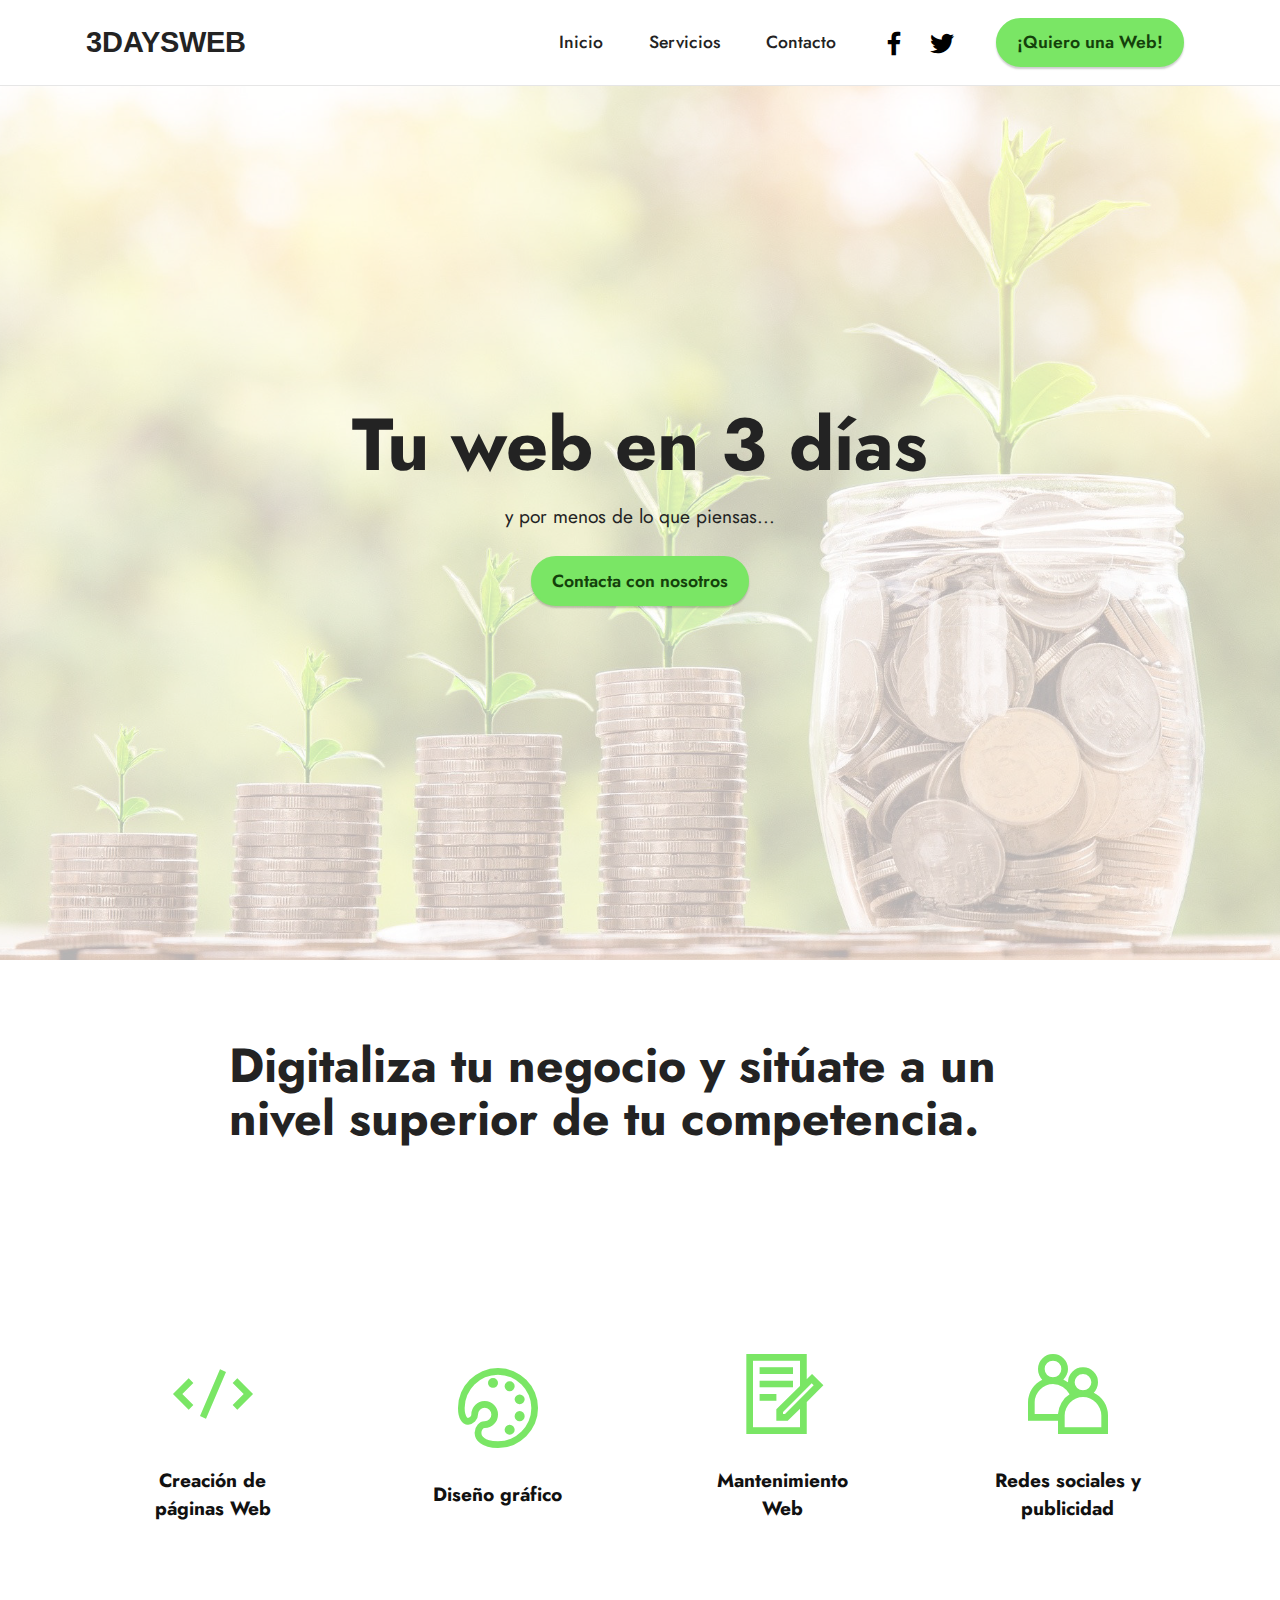
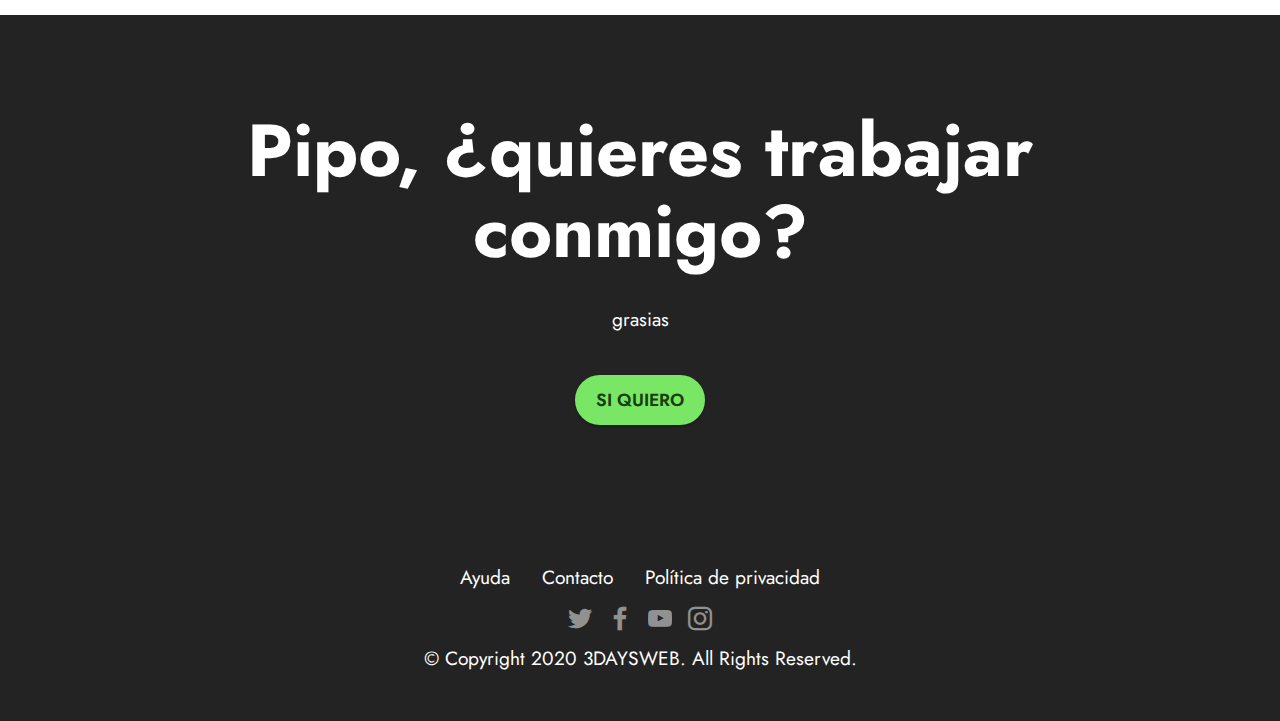
<file: index.html>
<!DOCTYPE html>
<html  >
<head>
  <!-- Site made with Mobirise Website Builder v5.3.10, https://mobirise.com -->
  <meta charset="UTF-8">
  <meta http-equiv="X-UA-Compatible" content="IE=edge">
  <meta name="generator" content="Mobirise v5.3.10, mobirise.com">
  <meta name="viewport" content="width=device-width, initial-scale=1, minimum-scale=1">
  <link rel="shortcut icon" href="assets/images/whatsapp-image-2021-04-07-at-09.43.39-128x277.png" type="image/x-icon">
  <meta name="description" content="">
  
  
  <title>Inicio</title>
  <link rel="stylesheet" href="assets/web/assets/mobirise-icons2/mobirise2.css">
  <link rel="stylesheet" href="assets/tether/tether.min.css">
  <link rel="stylesheet" href="assets/bootstrap/css/bootstrap.min.css">
  <link rel="stylesheet" href="assets/bootstrap/css/bootstrap-grid.min.css">
  <link rel="stylesheet" href="assets/bootstrap/css/bootstrap-reboot.min.css">
  <link rel="stylesheet" href="assets/animatecss/animate.css">
  <link rel="stylesheet" href="assets/dropdown/css/style.css">
  <link rel="stylesheet" href="assets/socicon/css/styles.css">
  <link rel="stylesheet" href="assets/theme/css/style.css">
  <link rel="preload" href="https://fonts.googleapis.com/css?family=Jost:100,200,300,400,500,600,700,800,900,100i,200i,300i,400i,500i,600i,700i,800i,900i&display=swap" as="style" onload="this.onload=null;this.rel='stylesheet'">
  <noscript><link rel="stylesheet" href="https://fonts.googleapis.com/css?family=Jost:100,200,300,400,500,600,700,800,900,100i,200i,300i,400i,500i,600i,700i,800i,900i&display=swap"></noscript>
  <link rel="preload" href="https://fonts.googleapis.com/css?family=Arimo:400,500,600,700,400i,500i,600i,700i&display=swap" as="style" onload="this.onload=null;this.rel='stylesheet'">
  <noscript><link rel="stylesheet" href="https://fonts.googleapis.com/css?family=Arimo:400,500,600,700,400i,500i,600i,700i&display=swap"></noscript>
  <link rel="preload" as="style" href="assets/mobirise/css/mbr-additional.css"><link rel="stylesheet" href="assets/mobirise/css/mbr-additional.css" type="text/css">
  
  
  
  
</head>
<body>
  
  <section class="menu cid-s48OLK6784" once="menu" id="menu1-h">
    
    <nav class="navbar navbar-dropdown navbar-fixed-top navbar-expand-lg">
        <div class="container">
            <div class="navbar-brand">
                
                <span class="navbar-caption-wrap"><a class="navbar-caption text-black display-5" href="https://mobiri.se">3DAYSWEB</a></span>
            </div>
            <button class="navbar-toggler" type="button" data-toggle="collapse" data-target="#navbarSupportedContent" aria-controls="navbarNavAltMarkup" aria-expanded="false" aria-label="Toggle navigation">
                <div class="hamburger">
                    <span></span>
                    <span></span>
                    <span></span>
                    <span></span>
                </div>
            </button>
            <div class="collapse navbar-collapse" id="navbarSupportedContent">
                <ul class="navbar-nav nav-dropdown" data-app-modern-menu="true"><li class="nav-item"><a class="nav-link link text-black text-primary display-4" href="index.html">Inicio</a></li>
                    <li class="nav-item"><a class="nav-link link text-black text-primary display-4" href="page2.html">Servicios</a></li><li class="nav-item"><a class="nav-link link text-black text-primary display-4" href="page1.html">Contacto</a></li></ul>
                <div class="icons-menu">
                    <a class="iconfont-wrapper" href="https://mobiri.se" target="_blank">
                        <span class="p-2 mbr-iconfont socicon-facebook socicon"></span>
                    </a>
                    <a class="iconfont-wrapper" href="https://mobiri.se" target="_blank">
                        <span class="p-2 mbr-iconfont socicon-twitter socicon"></span>
                    </a>
                    
                    
                </div>
                <div class="navbar-buttons mbr-section-btn"><a class="btn btn-primary display-4" href="page1.html">¡Quiero una Web!</a></div>
            </div>
        </div>
    </nav>

</section>

<section class="header1 cid-s48MCQYojq mbr-fullscreen mbr-parallax-background" id="header1-f">

    

    <div class="mbr-overlay" style="opacity: 0.7; background-color: rgb(255, 255, 255);"></div>

    <div class="align-center container">
        <div class="row justify-content-center">
            <div class="col-12 col-lg-8">
                <h1 class="mbr-section-title mbr-fonts-style mb-3 display-1"><strong>Tu web en 3 días</strong></h1>
                
                <p class="mbr-text mbr-fonts-style display-7">y por menos de lo que piensas...</p>
                <div class="mbr-section-btn mt-3"><a class="btn btn-primary display-4" href="https://mobirise.com">Contacta con nosotros</a></div>
            </div>
        </div>
    </div>
</section>

<section class="content1 cid-s48udlf8KU" id="content1-8">
    
    <div class="container">
        <div class="row justify-content-center">
            <div class="title col-12 col-md-9">
                <h3 class="mbr-section-title mbr-fonts-style align-center mb-4 display-2"><strong>Digitaliza tu negocio y sitúate a un nivel superior de tu competencia.</strong></h3>
                
                
            </div>
        </div>
    </div>
</section>

<section class="features13 cid-sCzZa0yCxv" id="features14-u">
    

    
    <div class="container">
        <div class="row">
            
            <div class="card col-12 col-md-4 col-lg-2 p-3">
                <div class="card-wrapper">
                    <div class="card-box align-center">
                        <span class="mbr-iconfont mobi-mbri-code mobi-mbri" style="color: rgb(122, 230, 101); fill: rgb(122, 230, 101);"></span>
                        <h4 class="card-title align-center mbr-black mbr-fonts-style display-7">
                            <strong>Creación de páginas Web</strong></h4>
                    </div>
                </div>
            </div>
            <div class="card p-3 col-12 col-md-4 col-lg-2">
                <div class="card-wrapper">
                    <div class="card-box align-center">
                        <span class="mbr-iconfont mobi-mbri-change-style mobi-mbri" style="color: rgb(122, 230, 101); fill: rgb(122, 230, 101);"></span>
                        <h4 class="card-title align-center mbr-black mbr-fonts-style display-7">
                            <strong>Diseño gráfico</strong></h4>
                    </div>
                </div>
            </div>
            <div class="card p-3 col-12 col-md-4 col-lg-2">
                <div class="card-wrapper">
                    <div class="card-box align-center">
                        <span class="mbr-iconfont mobi-mbri-contact-form mobi-mbri" style="color: rgb(122, 230, 101); fill: rgb(122, 230, 101);"></span>
                        <h4 class="card-title align-center mbr-black mbr-fonts-style display-7">
                            <strong>Mantenimiento Web</strong></h4>
                    </div>
                </div>
            </div>
            <div class="card p-3 col-12 col-md-4 col-lg-2">
                <div class="card-wrapper">
                    <div class="card-box align-center">
                        <span class="mbr-iconfont mobi-mbri-users mobi-mbri" style="color: rgb(122, 230, 101); fill: rgb(122, 230, 101);"></span>
                        <h4 class="card-title align-center mbr-black mbr-fonts-style display-7">
                            <strong>Redes sociales y publicidad</strong></h4>
                    </div>
                </div>
            </div>
            
            
        </div>
    </div>
</section>

<section class="info3 cid-sCA09nXpG5" id="info3-v">

    

    

    <div class="container">
        <div class="row justify-content-center">
            <div class="card col-12 col-lg-10">
                <div class="card-wrapper">
                    <div class="card-box align-center">
                        <h4 class="card-title mbr-fonts-style align-center mb-4 display-1"><strong>Pipo, ¿quieres trabajar conmigo?</strong></h4>
                        <p class="mbr-text mbr-fonts-style mb-4 display-7">
                            grasias</p>
                        <div class="mbr-section-btn mt-3"><a class="btn btn-primary display-4" href="page1.html">SI QUIERO</a></div>
                    </div>
                </div>
            </div>
        </div>
    </div>
</section>

<section class="footer3 cid-s48P1Icc8J" once="footers" id="footer3-i">

    

    

    <div class="container">
        <div class="media-container-row align-center mbr-white">
            <div class="row row-links">
                <ul class="foot-menu">
                    
                    
                    
                    
                    
                <li class="foot-menu-item mbr-fonts-style display-7">Ayuda</li><li class="foot-menu-item mbr-fonts-style display-7">Contacto</li><li class="foot-menu-item mbr-fonts-style display-7">Política de privacidad</li></ul>
            </div>
            <div class="row social-row">
                <div class="social-list align-right pb-2">
                    
                    
                    
                    
                    
                    
                <div class="soc-item">
                        <a href="https://twitter.com/mobirise" target="_blank">
                            <span class="socicon-twitter socicon mbr-iconfont mbr-iconfont-social"></span>
                        </a>
                    </div><div class="soc-item">
                        <a href="https://www.facebook.com/pages/Mobirise/1616226671953247" target="_blank">
                            <span class="socicon-facebook socicon mbr-iconfont mbr-iconfont-social"></span>
                        </a>
                    </div><div class="soc-item">
                        <a href="https://www.youtube.com/c/mobirise" target="_blank">
                            <span class="socicon-youtube socicon mbr-iconfont mbr-iconfont-social"></span>
                        </a>
                    </div><div class="soc-item">
                        <a href="https://instagram.com/mobirise" target="_blank">
                            <span class="mbr-iconfont mbr-iconfont-social socicon-instagram socicon"></span>
                        </a>
                    </div></div>
            </div>
            <div class="row row-copirayt">
                <p class="mbr-text mb-0 mbr-fonts-style mbr-white align-center display-7">
                    © Copyright 2020 3DAYSWEB. All Rights Reserved.
                </p>
            </div>
        </div>
    </div>

  
  
<input name="cookieData" type="hidden" data-cookie-customDialogSelector='null' data-cookie-colorText='#424a4d' data-cookie-colorBg='rgba(234, 239, 241, 0.99)' data-cookie-textButton='Aceptar Cookies' data-cookie-colorButton='' data-cookie-colorLink='#424a4d' data-cookie-underlineLink='true' data-cookie-text="We use cookies to give you the best experience. Read our <a href='privacy.html'>cookie policy</a>.">
    <input name="animation" type="hidden">
  </body>
</html>
</file>
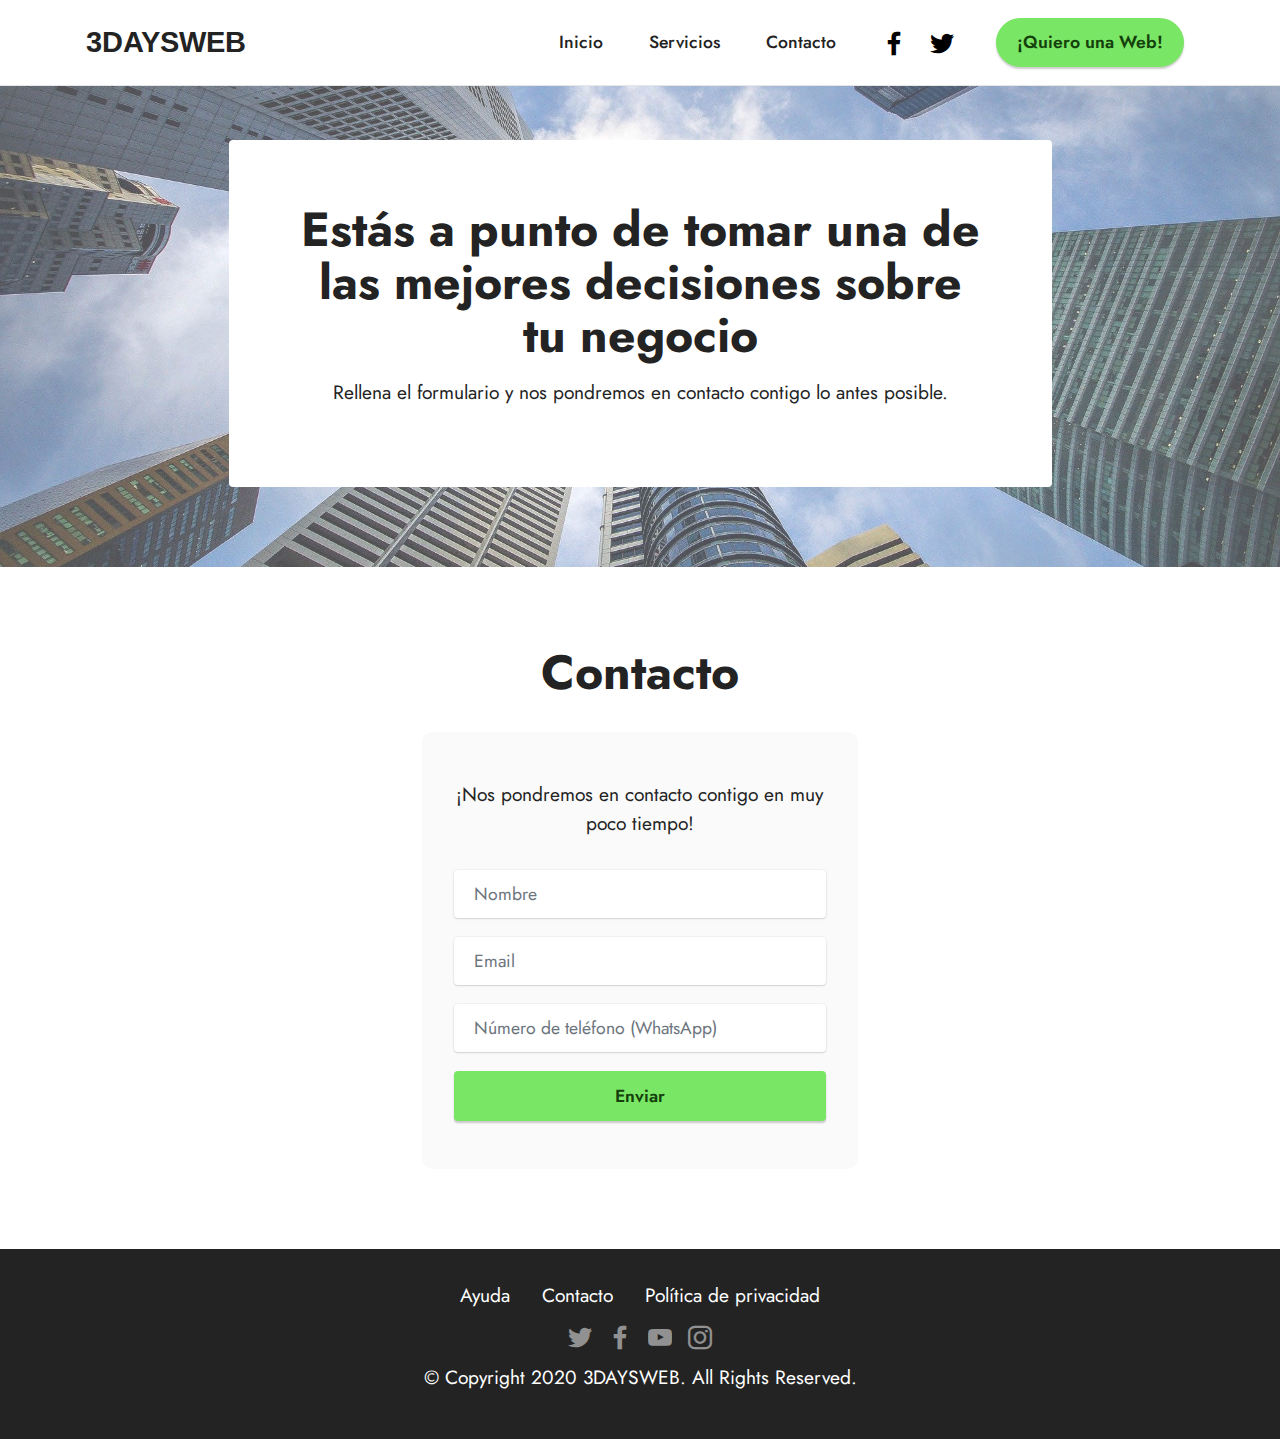
<file: page1.html>
<!DOCTYPE html>
<html  >
<head>
  <!-- Site made with Mobirise Website Builder v5.3.10, https://mobirise.com -->
  <meta charset="UTF-8">
  <meta http-equiv="X-UA-Compatible" content="IE=edge">
  <meta name="generator" content="Mobirise v5.3.10, mobirise.com">
  <meta name="viewport" content="width=device-width, initial-scale=1, minimum-scale=1">
  <link rel="shortcut icon" href="assets/images/whatsapp-image-2021-04-07-at-09.43.39-128x277.png" type="image/x-icon">
  <meta name="description" content="">
  
  
  <title>Contacto</title>
  <link rel="stylesheet" href="assets/tether/tether.min.css">
  <link rel="stylesheet" href="assets/bootstrap/css/bootstrap.min.css">
  <link rel="stylesheet" href="assets/bootstrap/css/bootstrap-grid.min.css">
  <link rel="stylesheet" href="assets/bootstrap/css/bootstrap-reboot.min.css">
  <link rel="stylesheet" href="assets/animatecss/animate.css">
  <link rel="stylesheet" href="assets/dropdown/css/style.css">
  <link rel="stylesheet" href="assets/formstyler/jquery.formstyler.css">
  <link rel="stylesheet" href="assets/formstyler/jquery.formstyler.theme.css">
  <link rel="stylesheet" href="assets/datepicker/jquery.datetimepicker.min.css">
  <link rel="stylesheet" href="assets/socicon/css/styles.css">
  <link rel="stylesheet" href="assets/theme/css/style.css">
  <link rel="preload" href="https://fonts.googleapis.com/css?family=Jost:100,200,300,400,500,600,700,800,900,100i,200i,300i,400i,500i,600i,700i,800i,900i&display=swap" as="style" onload="this.onload=null;this.rel='stylesheet'">
  <noscript><link rel="stylesheet" href="https://fonts.googleapis.com/css?family=Jost:100,200,300,400,500,600,700,800,900,100i,200i,300i,400i,500i,600i,700i,800i,900i&display=swap"></noscript>
  <link rel="preload" href="https://fonts.googleapis.com/css?family=Arimo:400,500,600,700,400i,500i,600i,700i&display=swap" as="style" onload="this.onload=null;this.rel='stylesheet'">
  <noscript><link rel="stylesheet" href="https://fonts.googleapis.com/css?family=Arimo:400,500,600,700,400i,500i,600i,700i&display=swap"></noscript>
  <link rel="preload" as="style" href="assets/mobirise/css/mbr-additional.css"><link rel="stylesheet" href="assets/mobirise/css/mbr-additional.css" type="text/css">
  
  
  
  
</head>
<body>
  
  <section class="menu cid-s48OLK6784" once="menu" id="menu1-k">
    
    <nav class="navbar navbar-dropdown navbar-fixed-top navbar-expand-lg">
        <div class="container">
            <div class="navbar-brand">
                
                <span class="navbar-caption-wrap"><a class="navbar-caption text-black display-5" href="https://mobiri.se">3DAYSWEB</a></span>
            </div>
            <button class="navbar-toggler" type="button" data-toggle="collapse" data-target="#navbarSupportedContent" aria-controls="navbarNavAltMarkup" aria-expanded="false" aria-label="Toggle navigation">
                <div class="hamburger">
                    <span></span>
                    <span></span>
                    <span></span>
                    <span></span>
                </div>
            </button>
            <div class="collapse navbar-collapse" id="navbarSupportedContent">
                <ul class="navbar-nav nav-dropdown" data-app-modern-menu="true"><li class="nav-item"><a class="nav-link link text-black text-primary display-4" href="index.html">Inicio</a></li>
                    <li class="nav-item"><a class="nav-link link text-black text-primary display-4" href="page2.html">Servicios</a></li><li class="nav-item"><a class="nav-link link text-black text-primary display-4" href="page1.html">Contacto</a></li></ul>
                <div class="icons-menu">
                    <a class="iconfont-wrapper" href="https://mobiri.se" target="_blank">
                        <span class="p-2 mbr-iconfont socicon-facebook socicon"></span>
                    </a>
                    <a class="iconfont-wrapper" href="https://mobiri.se" target="_blank">
                        <span class="p-2 mbr-iconfont socicon-twitter socicon"></span>
                    </a>
                    
                    
                </div>
                <div class="navbar-buttons mbr-section-btn"><a class="btn btn-primary display-4" href="page1.html">¡Quiero una Web!</a></div>
            </div>
        </div>
    </nav>

</section>

<section class="header12 cid-sCzSJP0ebP mbr-parallax-background" id="header12-m">

    

    <div class="mbr-overlay" style="opacity: 0.3; background-color: rgb(255, 255, 255);">
    </div>
    <div class="container">
        <div class="row justify-content-center">
            <div class="card col-12 col-md-12 col-lg-9">
                <div class="card-wrapper">
                    <div class="card-box align-center">
                        <h1 class="card-title mbr-fonts-style mb-3 display-2"><strong>Estás a punto de tomar una de las mejores decisiones sobre tu negocio</strong></h1>
                        <p class="mbr-text mbr-fonts-style display-7">Rellena el formulario y nos pondremos en contacto contigo lo antes posible.</p>
                        
                    </div>
                </div>
            </div>
        </div>
    </div>
</section>

<section class="form7 cid-sCzTI5zmMH" id="form7-o">
    
    
    <div class="container">
        <div class="mbr-section-head">
            <h3 class="mbr-section-title mbr-fonts-style align-center mb-0 display-2">
                <strong>Contacto</strong></h3>
            
        </div>
        <div class="row justify-content-center mt-4">
            <div class="col-lg-8 mx-auto mbr-form" data-form-type="formoid">
                <form action="https://mobirise.eu/" method="POST" class="mbr-form form-with-styler mx-auto" data-form-title="Form Name"><input type="hidden" name="email" data-form-email="true" value="4zc4D7MpVJPm//CYn+/c6yJMTRaqrfccBXPq7dPom0R60/+8fJ5tCXS78OZYcta6AuqMVi2Wtq15RZ9pYuXL81i6GK0Yy6iEhvAaixy1gS5sUvy+lhZ/YVQ9VYq1M8k5">
                    <p class="mbr-text mbr-fonts-style align-center mb-4 display-7">¡Nos pondremos en contacto contigo en muy poco tiempo!</p>
                    <div class="row">
                        <div hidden="hidden" data-form-alert="" class="alert alert-success col-12">Gracias! Te hablaremos muy pronto.</div>
                        <div hidden="hidden" data-form-alert-danger="" class="alert alert-danger col-12">Oops...! some
                            problem!</div>
                    </div>
                    <div class="dragArea row">
                        <div class="col-lg-12 col-md-12 col-sm-12 form-group" data-for="name">
                            <input type="text" name="name" placeholder="Nombre" data-form-field="name" class="form-control" value="" id="name-form7-o">
                        </div>
                        <div class="col-lg-12 col-md-12 col-sm-12 form-group" data-for="email">
                            <input type="email" name="email" placeholder="Email" data-form-field="email" class="form-control" value="" id="email-form7-o">
                        </div>
                        <div data-for="phone" class="col-lg-12 col-md-12 col-sm-12 form-group">
                            <input type="tel" name="phone" placeholder="Número de teléfono (WhatsApp)" data-form-field="phone" class="form-control" value="" id="phone-form7-o">
                        </div>
                        <div class="col-auto mbr-section-btn align-center"><button type="submit" class="btn btn-primary display-4">Enviar</button></div>
                    </div>
                </form>
            </div>
        </div>
    </div>
</section>

<section class="footer3 cid-s48P1Icc8J" once="footers" id="footer3-l">

    

    

    <div class="container">
        <div class="media-container-row align-center mbr-white">
            <div class="row row-links">
                <ul class="foot-menu">
                    
                    
                    
                    
                    
                <li class="foot-menu-item mbr-fonts-style display-7">Ayuda</li><li class="foot-menu-item mbr-fonts-style display-7">Contacto</li><li class="foot-menu-item mbr-fonts-style display-7">Política de privacidad</li></ul>
            </div>
            <div class="row social-row">
                <div class="social-list align-right pb-2">
                    
                    
                    
                    
                    
                    
                <div class="soc-item">
                        <a href="https://twitter.com/mobirise" target="_blank">
                            <span class="socicon-twitter socicon mbr-iconfont mbr-iconfont-social"></span>
                        </a>
                    </div><div class="soc-item">
                        <a href="https://www.facebook.com/pages/Mobirise/1616226671953247" target="_blank">
                            <span class="socicon-facebook socicon mbr-iconfont mbr-iconfont-social"></span>
                        </a>
                    </div><div class="soc-item">
                        <a href="https://www.youtube.com/c/mobirise" target="_blank">
                            <span class="socicon-youtube socicon mbr-iconfont mbr-iconfont-social"></span>
                        </a>
                    </div><div class="soc-item">
                        <a href="https://instagram.com/mobirise" target="_blank">
                            <span class="mbr-iconfont mbr-iconfont-social socicon-instagram socicon"></span>
                        </a>
                    </div></div>
            </div>
            <div class="row row-copirayt">
                <p class="mbr-text mb-0 mbr-fonts-style mbr-white align-center display-7">
                    © Copyright 2020 3DAYSWEB. All Rights Reserved.
                </p>
            </div>
        </div>
    </div>

  
  
<input name="cookieData" type="hidden" data-cookie-customDialogSelector='null' data-cookie-colorText='#424a4d' data-cookie-colorBg='rgba(234, 239, 241, 0.99)' data-cookie-textButton='Aceptar Cookies' data-cookie-colorButton='' data-cookie-colorLink='#424a4d' data-cookie-underlineLink='true' data-cookie-text="We use cookies to give you the best experience. Read our <a href='privacy.html'>cookie policy</a>.">
    <input name="animation" type="hidden">
  </body>
</html>
</file>
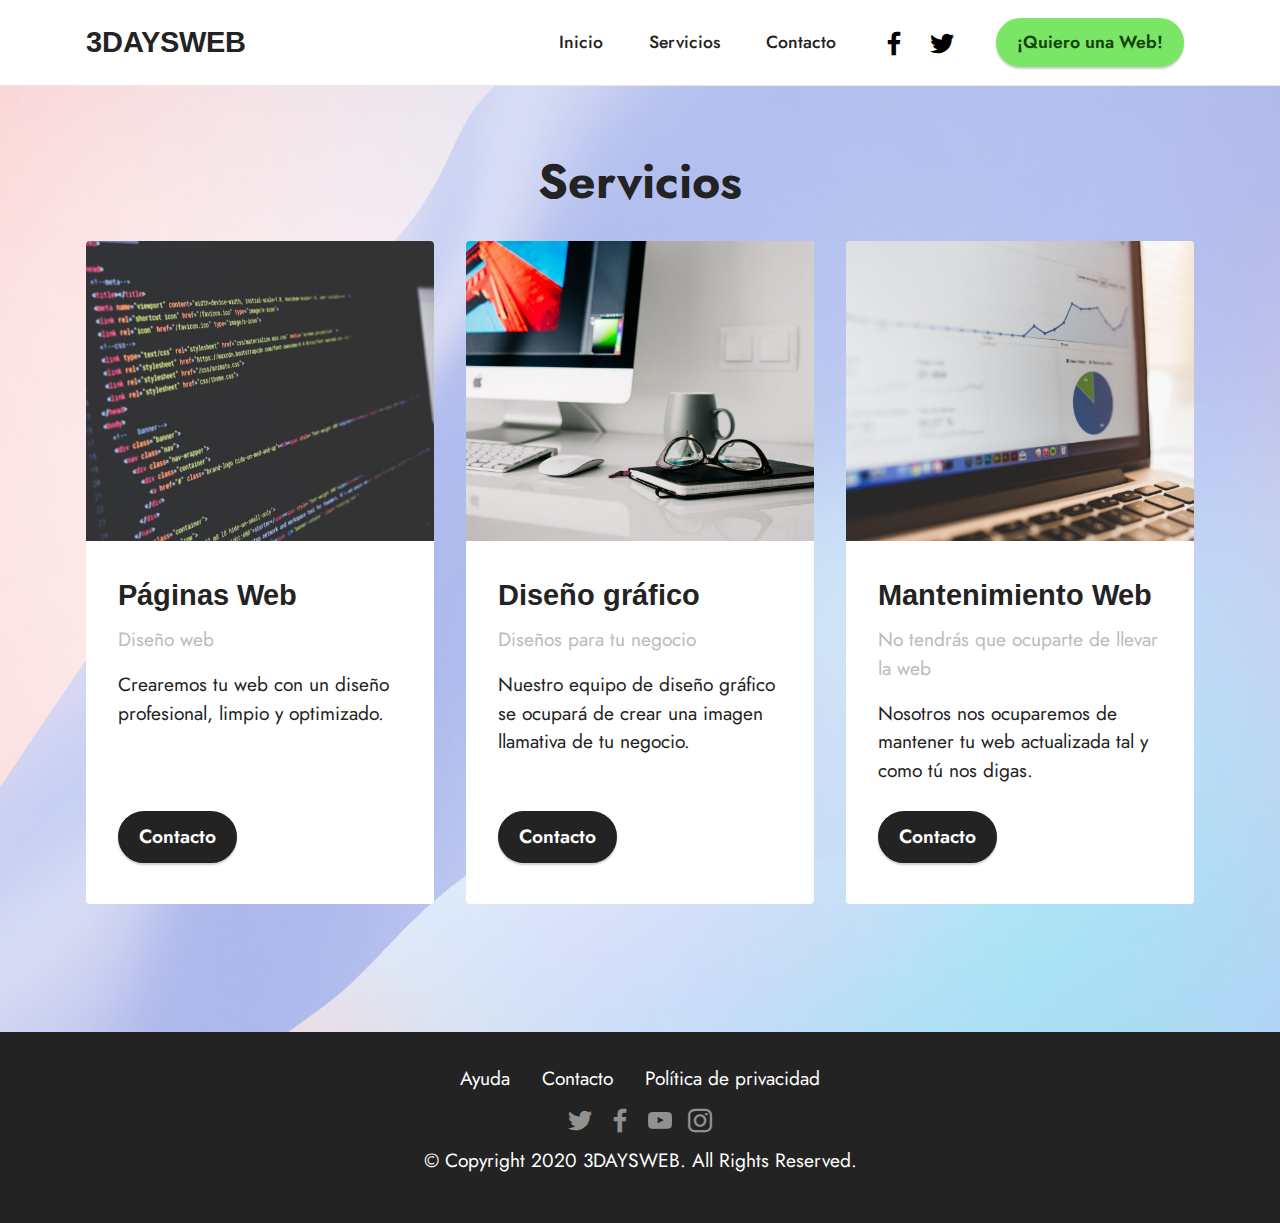
<file: page2.html>
<!DOCTYPE html>
<html  >
<head>
  <!-- Site made with Mobirise Website Builder v5.3.10, https://mobirise.com -->
  <meta charset="UTF-8">
  <meta http-equiv="X-UA-Compatible" content="IE=edge">
  <meta name="generator" content="Mobirise v5.3.10, mobirise.com">
  <meta name="viewport" content="width=device-width, initial-scale=1, minimum-scale=1">
  <link rel="shortcut icon" href="assets/images/whatsapp-image-2021-04-07-at-09.43.39-128x277.png" type="image/x-icon">
  <meta name="description" content="">
  
  
  <title>Servicios</title>
  <link rel="stylesheet" href="assets/tether/tether.min.css">
  <link rel="stylesheet" href="assets/bootstrap/css/bootstrap.min.css">
  <link rel="stylesheet" href="assets/bootstrap/css/bootstrap-grid.min.css">
  <link rel="stylesheet" href="assets/bootstrap/css/bootstrap-reboot.min.css">
  <link rel="stylesheet" href="assets/animatecss/animate.css">
  <link rel="stylesheet" href="assets/dropdown/css/style.css">
  <link rel="stylesheet" href="assets/socicon/css/styles.css">
  <link rel="stylesheet" href="assets/theme/css/style.css">
  <link rel="preload" href="https://fonts.googleapis.com/css?family=Jost:100,200,300,400,500,600,700,800,900,100i,200i,300i,400i,500i,600i,700i,800i,900i&display=swap" as="style" onload="this.onload=null;this.rel='stylesheet'">
  <noscript><link rel="stylesheet" href="https://fonts.googleapis.com/css?family=Jost:100,200,300,400,500,600,700,800,900,100i,200i,300i,400i,500i,600i,700i,800i,900i&display=swap"></noscript>
  <link rel="preload" href="https://fonts.googleapis.com/css?family=Arimo:400,500,600,700,400i,500i,600i,700i&display=swap" as="style" onload="this.onload=null;this.rel='stylesheet'">
  <noscript><link rel="stylesheet" href="https://fonts.googleapis.com/css?family=Arimo:400,500,600,700,400i,500i,600i,700i&display=swap"></noscript>
  <link rel="preload" as="style" href="assets/mobirise/css/mbr-additional.css"><link rel="stylesheet" href="assets/mobirise/css/mbr-additional.css" type="text/css">
  
  
  
  
</head>
<body>
  
  <section class="menu cid-s48OLK6784" once="menu" id="menu1-p">
    
    <nav class="navbar navbar-dropdown navbar-fixed-top navbar-expand-lg">
        <div class="container">
            <div class="navbar-brand">
                
                <span class="navbar-caption-wrap"><a class="navbar-caption text-black display-5" href="https://mobiri.se">3DAYSWEB</a></span>
            </div>
            <button class="navbar-toggler" type="button" data-toggle="collapse" data-target="#navbarSupportedContent" aria-controls="navbarNavAltMarkup" aria-expanded="false" aria-label="Toggle navigation">
                <div class="hamburger">
                    <span></span>
                    <span></span>
                    <span></span>
                    <span></span>
                </div>
            </button>
            <div class="collapse navbar-collapse" id="navbarSupportedContent">
                <ul class="navbar-nav nav-dropdown" data-app-modern-menu="true"><li class="nav-item"><a class="nav-link link text-black text-primary display-4" href="index.html">Inicio</a></li>
                    <li class="nav-item"><a class="nav-link link text-black text-primary display-4" href="page2.html">Servicios</a></li><li class="nav-item"><a class="nav-link link text-black text-primary display-4" href="page1.html">Contacto</a></li></ul>
                <div class="icons-menu">
                    <a class="iconfont-wrapper" href="https://mobiri.se" target="_blank">
                        <span class="p-2 mbr-iconfont socicon-facebook socicon"></span>
                    </a>
                    <a class="iconfont-wrapper" href="https://mobiri.se" target="_blank">
                        <span class="p-2 mbr-iconfont socicon-twitter socicon"></span>
                    </a>
                    
                    
                </div>
                <div class="navbar-buttons mbr-section-btn"><a class="btn btn-primary display-4" href="page1.html">¡Quiero una Web!</a></div>
            </div>
        </div>
    </nav>

</section>

<section class="features4 cid-sCzWxJKu7s" id="features4-s">
    
    <div class="mbr-overlay"></div>
    <div class="container">
        <div class="mbr-section-head">
            <h4 class="mbr-section-title mbr-fonts-style align-center mb-0 display-2">
                <strong>Servicios</strong></h4>
            
        </div>
        <div class="row mt-4">
            <div class="item features-image сol-12 col-md-6 col-lg-4">
                <div class="item-wrapper">
                    <div class="item-img">
                        <img src="assets/images/mbr-696x464.jpg" alt="" title="">
                    </div>
                    <div class="item-content">
                        <h5 class="item-title mbr-fonts-style display-5"><strong>Páginas Web</strong></h5>
                        <h6 class="item-subtitle mbr-fonts-style mt-1 display-7">Diseño web</h6>
                        <p class="mbr-text mbr-fonts-style mt-3 display-7">Crearemos tu web con un diseño profesional, limpio y optimizado.</p>
                    </div>
                    <div class="mbr-section-btn item-footer mt-2"><a href="" class="btn item-btn btn-black display-7" target="_blank">Contacto</a></div>
                </div>
            </div>
            <div class="item features-image сol-12 col-md-6 col-lg-4">
                <div class="item-wrapper">
                    <div class="item-img">
                        <img src="assets/images/mbr-1-696x464.jpg" alt="" title="">
                    </div>
                    <div class="item-content">
                        <h5 class="item-title mbr-fonts-style display-5"><strong>Diseño gráfico</strong></h5>
                        <h6 class="item-subtitle mbr-fonts-style mt-1 display-7">
                            Diseños para tu negocio</h6>
                        <p class="mbr-text mbr-fonts-style mt-3 display-7">Nuestro equipo de diseño gráfico se ocupará de crear una imagen llamativa de tu negocio.</p>
                    </div>
                    <div class="mbr-section-btn item-footer mt-2"><a href="" class="btn item-btn btn-black display-7" target="_blank">Contacto</a></div>
                </div>
            </div>
            <div class="item features-image сol-12 col-md-6 col-lg-4">
                <div class="item-wrapper">
                    <div class="item-img">
                        <img src="assets/images/mbr-2-696x464.jpg" alt="" title="">
                    </div>
                    <div class="item-content">
                        <h5 class="item-title mbr-fonts-style display-5"><strong>Mantenimiento Web</strong></h5>
                        <h6 class="item-subtitle mbr-fonts-style mt-1 display-7">No tendrás que ocuparte de llevar la web</h6>
                        <p class="mbr-text mbr-fonts-style mt-3 display-7">Nosotros nos ocuparemos de mantener tu web actualizada tal y como tú nos digas.<br></p>
                    </div>
                    <div class="mbr-section-btn item-footer mt-2"><a href="" class="btn item-btn btn-black display-7" target="_blank">Contacto</a></div>
                </div>
            </div>

        </div>
    </div>
</section>

<section class="footer3 cid-s48P1Icc8J" once="footers" id="footer3-q">

    

    

    <div class="container">
        <div class="media-container-row align-center mbr-white">
            <div class="row row-links">
                <ul class="foot-menu">
                    
                    
                    
                    
                    
                <li class="foot-menu-item mbr-fonts-style display-7">Ayuda</li><li class="foot-menu-item mbr-fonts-style display-7">Contacto</li><li class="foot-menu-item mbr-fonts-style display-7">Política de privacidad</li></ul>
            </div>
            <div class="row social-row">
                <div class="social-list align-right pb-2">
                    
                    
                    
                    
                    
                    
                <div class="soc-item">
                        <a href="https://twitter.com/mobirise" target="_blank">
                            <span class="socicon-twitter socicon mbr-iconfont mbr-iconfont-social"></span>
                        </a>
                    </div><div class="soc-item">
                        <a href="https://www.facebook.com/pages/Mobirise/1616226671953247" target="_blank">
                            <span class="socicon-facebook socicon mbr-iconfont mbr-iconfont-social"></span>
                        </a>
                    </div><div class="soc-item">
                        <a href="https://www.youtube.com/c/mobirise" target="_blank">
                            <span class="socicon-youtube socicon mbr-iconfont mbr-iconfont-social"></span>
                        </a>
                    </div><div class="soc-item">
                        <a href="https://instagram.com/mobirise" target="_blank">
                            <span class="mbr-iconfont mbr-iconfont-social socicon-instagram socicon"></span>
                        </a>
                    </div></div>
            </div>
            <div class="row row-copirayt">
                <p class="mbr-text mb-0 mbr-fonts-style mbr-white align-center display-7">
                    © Copyright 2020 3DAYSWEB. All Rights Reserved.
                </p>
            </div>
        </div>
    </div>

  
  
<input name="cookieData" type="hidden" data-cookie-customDialogSelector='null' data-cookie-colorText='#424a4d' data-cookie-colorBg='rgba(234, 239, 241, 0.99)' data-cookie-textButton='Aceptar Cookies' data-cookie-colorButton='' data-cookie-colorLink='#424a4d' data-cookie-underlineLink='true' data-cookie-text="We use cookies to give you the best experience. Read our <a href='privacy.html'>cookie policy</a>.">
    <input name="animation" type="hidden">
  </body>
</html>
</file>
<file: assets/web/assets/mobirise-icons2/mobirise2.css>
@font-face {
  font-family: 'Moririse2';
  font-display: swap;
  src:  url('mobirise2.eot?f2bix4');
  src:  url('mobirise2.eot?f2bix4#iefix') format('embedded-opentype'),
    url('mobirise2.ttf?f2bix4') format('truetype'),
    url('mobirise2.woff?f2bix4') format('woff'),
    url('mobirise2.svg?f2bix4#mobirise2') format('svg');
  font-weight: normal;
  font-style: normal;
}

[class^="mobi-"], [class*=" mobi-"] {
  /* use !important to prevent issues with browser extensions that change fonts */
  font-family: 'Moririse2' !important;
  speak: none;
  font-style: normal;
  font-weight: normal;
  font-variant: normal;
  text-transform: none;
  line-height: 1;

  /* Better Font Rendering =========== */
  -webkit-font-smoothing: antialiased;
  -moz-osx-font-smoothing: grayscale;
}

.mobi-mbri-add-submenu:before {
  content: "\e900";
}
.mobi-mbri-alert:before {
  content: "\e901";
}
.mobi-mbri-align-center:before {
  content: "\e902";
}
.mobi-mbri-align-justify:before {
  content: "\e903";
}
.mobi-mbri-align-left:before {
  content: "\e904";
}
.mobi-mbri-align-right:before {
  content: "\e905";
}
.mobi-mbri-android:before {
  content: "\e906";
}
.mobi-mbri-apple:before {
  content: "\e907";
}
.mobi-mbri-arrow-down:before {
  content: "\e908";
}
.mobi-mbri-arrow-next:before {
  content: "\e909";
}
.mobi-mbri-arrow-prev:before {
  content: "\e90a";
}
.mobi-mbri-arrow-up:before {
  content: "\e90b";
}
.mobi-mbri-bold:before {
  content: "\e90c";
}
.mobi-mbri-bookmark:before {
  content: "\e90d";
}
.mobi-mbri-bootstrap:before {
  content: "\e90e";
}
.mobi-mbri-briefcase:before {
  content: "\e90f";
}
.mobi-mbri-browse:before {
  content: "\e910";
}
.mobi-mbri-bulleted-list:before {
  content: "\e911";
}
.mobi-mbri-calendar:before {
  content: "\e912";
}
.mobi-mbri-camera:before {
  content: "\e913";
}
.mobi-mbri-cart-add:before {
  content: "\e914";
}
.mobi-mbri-cart-full:before {
  content: "\e915";
}
.mobi-mbri-cash:before {
  content: "\e916";
}
.mobi-mbri-change-style:before {
  content: "\e917";
}
.mobi-mbri-chat:before {
  content: "\e918";
}
.mobi-mbri-clock:before {
  content: "\e919";
}
.mobi-mbri-close:before {
  content: "\e91a";
}
.mobi-mbri-cloud:before {
  content: "\e91b";
}
.mobi-mbri-code:before {
  content: "\e91c";
}
.mobi-mbri-contact-form:before {
  content: "\e91d";
}
.mobi-mbri-credit-card:before {
  content: "\e91e";
}
.mobi-mbri-cursor-click:before {
  content: "\e91f";
}
.mobi-mbri-cust-feedback:before {
  content: "\e920";
}
.mobi-mbri-database:before {
  content: "\e921";
}
.mobi-mbri-delivery:before {
  content: "\e922";
}
.mobi-mbri-desktop:before {
  content: "\e923";
}
.mobi-mbri-devices:before {
  content: "\e924";
}
.mobi-mbri-down:before {
  content: "\e925";
}
.mobi-mbri-download-2:before {
  content: "\e926";
}
.mobi-mbri-download:before {
  content: "\e927";
}
.mobi-mbri-drag-n-drop-2:before {
  content: "\e928";
}
.mobi-mbri-drag-n-drop:before {
  content: "\e929";
}
.mobi-mbri-edit-2:before {
  content: "\e92a";
}
.mobi-mbri-edit:before {
  content: "\e92b";
}
.mobi-mbri-error:before {
  content: "\e92c";
}
.mobi-mbri-extension:before {
  content: "\e92d";
}
.mobi-mbri-features:before {
  content: "\e92e";
}
.mobi-mbri-file:before {
  content: "\e92f";
}
.mobi-mbri-flag:before {
  content: "\e930";
}
.mobi-mbri-folder:before {
  content: "\e931";
}
.mobi-mbri-gift:before {
  content: "\e932";
}
.mobi-mbri-github:before {
  content: "\e933";
}
.mobi-mbri-globe-2:before {
  content: "\e934";
}
.mobi-mbri-globe:before {
  content: "\e935";
}
.mobi-mbri-growing-chart:before {
  content: "\e936";
}
.mobi-mbri-hearth:before {
  content: "\e937";
}
.mobi-mbri-help:before {
  content: "\e938";
}
.mobi-mbri-home:before {
  content: "\e939";
}
.mobi-mbri-hot-cup:before {
  content: "\e93a";
}
.mobi-mbri-idea:before {
  content: "\e93b";
}
.mobi-mbri-image-gallery:before {
  content: "\e93c";
}
.mobi-mbri-image-slider:before {
  content: "\e93d";
}
.mobi-mbri-info:before {
  content: "\e93e";
}
.mobi-mbri-italic:before {
  content: "\e93f";
}
.mobi-mbri-key:before {
  content: "\e940";
}
.mobi-mbri-laptop:before {
  content: "\e941";
}
.mobi-mbri-layers:before {
  content: "\e942";
}
.mobi-mbri-left-right:before {
  content: "\e943";
}
.mobi-mbri-left:before {
  content: "\e944";
}
.mobi-mbri-letter:before {
  content: "\e945";
}
.mobi-mbri-like:before {
  content: "\e946";
}
.mobi-mbri-link:before {
  content: "\e947";
}
.mobi-mbri-lock:before {
  content: "\e948";
}
.mobi-mbri-login:before {
  content: "\e949";
}
.mobi-mbri-logout:before {
  content: "\e94a";
}
.mobi-mbri-magic-stick:before {
  content: "\e94b";
}
.mobi-mbri-map-pin:before {
  content: "\e94c";
}
.mobi-mbri-menu:before {
  content: "\e94d";
}
.mobi-mbri-mobile-2:before {
  content: "\e94e";
}
.mobi-mbri-mobile-horizontal:before {
  content: "\e94f";
}
.mobi-mbri-mobile:before {
  content: "\e950";
}
.mobi-mbri-mobirise:before {
  content: "\e951";
}
.mobi-mbri-more-horizontal:before {
  content: "\e952";
}
.mobi-mbri-more-vertical:before {
  content: "\e953";
}
.mobi-mbri-music:before {
  content: "\e954";
}
.mobi-mbri-new-file:before {
  content: "\e955";
}
.mobi-mbri-numbered-list:before {
  content: "\e956";
}
.mobi-mbri-opened-folder:before {
  content: "\e957";
}
.mobi-mbri-pages:before {
  content: "\e958";
}
.mobi-mbri-paper-plane:before {
  content: "\e959";
}
.mobi-mbri-paperclip:before {
  content: "\e95a";
}
.mobi-mbri-phone:before {
  content: "\e95b";
}
.mobi-mbri-photo:before {
  content: "\e95c";
}
.mobi-mbri-photos:before {
  content: "\e95d";
}
.mobi-mbri-pin:before {
  content: "\e95e";
}
.mobi-mbri-play:before {
  content: "\e95f";
}
.mobi-mbri-plus:before {
  content: "\e960";
}
.mobi-mbri-preview:before {
  content: "\e961";
}
.mobi-mbri-print:before {
  content: "\e962";
}
.mobi-mbri-protect:before {
  content: "\e963";
}
.mobi-mbri-question:before {
  content: "\e964";
}
.mobi-mbri-quote-left:before {
  content: "\e965";
}
.mobi-mbri-quote-right:before {
  content: "\e966";
}
.mobi-mbri-redo:before {
  content: "\e967";
}
.mobi-mbri-refresh:before {
  content: "\e968";
}
.mobi-mbri-responsive-2:before {
  content: "\e969";
}
.mobi-mbri-responsive:before {
  content: "\e96a";
}
.mobi-mbri-right:before {
  content: "\e96b";
}
.mobi-mbri-rocket:before {
  content: "\e96c";
}
.mobi-mbri-sad-face:before {
  content: "\e96d";
}
.mobi-mbri-sale:before {
  content: "\e96e";
}
.mobi-mbri-save:before {
  content: "\e96f";
}
.mobi-mbri-search:before {
  content: "\e970";
}
.mobi-mbri-setting-2:before {
  content: "\e971";
}
.mobi-mbri-setting-3:before {
  content: "\e972";
}
.mobi-mbri-setting:before {
  content: "\e973";
}
.mobi-mbri-share:before {
  content: "\e974";
}
.mobi-mbri-shopping-bag:before {
  content: "\e975";
}
.mobi-mbri-shopping-basket:before {
  content: "\e976";
}
.mobi-mbri-shopping-cart:before {
  content: "\e977";
}
.mobi-mbri-sites:before {
  content: "\e978";
}
.mobi-mbri-smile-face:before {
  content: "\e979";
}
.mobi-mbri-speed:before {
  content: "\e97a";
}
.mobi-mbri-star:before {
  content: "\e97b";
}
.mobi-mbri-success:before {
  content: "\e97c";
}
.mobi-mbri-sun:before {
  content: "\e97d";
}
.mobi-mbri-sun2:before {
  content: "\e97e";
}
.mobi-mbri-tablet-vertical:before {
  content: "\e97f";
}
.mobi-mbri-tablet:before {
  content: "\e980";
}
.mobi-mbri-target:before {
  content: "\e981";
}
.mobi-mbri-timer:before {
  content: "\e982";
}
.mobi-mbri-to-ftp:before {
  content: "\e983";
}
.mobi-mbri-to-local-drive:before {
  content: "\e984";
}
.mobi-mbri-touch-swipe:before {
  content: "\e985";
}
.mobi-mbri-touch:before {
  content: "\e986";
}
.mobi-mbri-trash:before {
  content: "\e987";
}
.mobi-mbri-underline:before {
  content: "\e988";
}
.mobi-mbri-undo:before {
  content: "\e989";
}
.mobi-mbri-unlink:before {
  content: "\e98a";
}
.mobi-mbri-unlock:before {
  content: "\e98b";
}
.mobi-mbri-up-down:before {
  content: "\e98c";
}
.mobi-mbri-up:before {
  content: "\e98d";
}
.mobi-mbri-update:before {
  content: "\e98e";
}
.mobi-mbri-upload-2:before {
  content: "\e98f";
}
.mobi-mbri-upload:before {
  content: "\e990";
}
.mobi-mbri-user-2:before {
  content: "\e991";
}
.mobi-mbri-user:before {
  content: "\e992";
}
.mobi-mbri-users:before {
  content: "\e993";
}
.mobi-mbri-video-play:before {
  content: "\e994";
}
.mobi-mbri-video:before {
  content: "\e995";
}
.mobi-mbri-watch:before {
  content: "\e996";
}
.mobi-mbri-website-theme-2:before {
  content: "\e997";
}
.mobi-mbri-website-theme:before {
  content: "\e998";
}
.mobi-mbri-wifi:before {
  content: "\e999";
}
.mobi-mbri-windows:before {
  content: "\e99a";
}
.mobi-mbri-zoom-in:before {
  content: "\e99b";
}
.mobi-mbri-zoom-out:before {
  content: "\e99c";
}
</file>
<file: assets/dropdown/css/style.css>
.navbar-dropdown {
  left: 0;
  padding: 0;
  position: absolute;
  right: 0;
  top: 0;
  transition: all 0.45s ease;
  z-index: 1030;
  background: #282828; }
  .navbar-dropdown .navbar-logo {
    margin-right: 0.8rem;
    transition: margin 0.3s ease-in-out;
    vertical-align: middle; }
    .navbar-dropdown .navbar-logo img {
      height: 3.125rem;
      transition: all 0.3s ease-in-out; }
    .navbar-dropdown .navbar-logo.mbr-iconfont {
      font-size: 3.125rem;
      line-height: 3.125rem; }
  .navbar-dropdown .navbar-caption {
    font-weight: 700;
    white-space: normal;
    vertical-align: -4px;
    line-height: 3.125rem !important; }
    .navbar-dropdown .navbar-caption, .navbar-dropdown .navbar-caption:hover {
      color: inherit;
      text-decoration: none; }
  .navbar-dropdown .mbr-iconfont + .navbar-caption {
    vertical-align: -1px; }
  .navbar-dropdown.navbar-fixed-top {
    position: fixed; }
  .navbar-dropdown .navbar-brand span {
    vertical-align: -4px; }
  .navbar-dropdown.bg-color.transparent {
    background: none; }
  .navbar-dropdown.navbar-short .navbar-brand {
    padding: 0.625rem 0; }
    .navbar-dropdown.navbar-short .navbar-brand span {
      vertical-align: -1px; }
  .navbar-dropdown.navbar-short .navbar-caption {
    line-height: 2.375rem !important;
    vertical-align: -2px; }
  .navbar-dropdown.navbar-short .navbar-logo {
    margin-right: 0.5rem; }
    .navbar-dropdown.navbar-short .navbar-logo img {
      height: 2.375rem; }
    .navbar-dropdown.navbar-short .navbar-logo.mbr-iconfont {
      font-size: 2.375rem;
      line-height: 2.375rem; }
  .navbar-dropdown.navbar-short .mbr-table-cell {
    height: 3.625rem; }
  .navbar-dropdown .navbar-close {
    left: 0.6875rem;
    position: fixed;
    top: 0.75rem;
    z-index: 1000; }
  .navbar-dropdown .hamburger-icon {
    content: "";
    display: inline-block;
    vertical-align: middle;
    width: 16px;
    -webkit-box-shadow: 0 -6px 0 1px #282828,0 0 0 1px #282828,0 6px 0 1px #282828;
    -moz-box-shadow: 0 -6px 0 1px #282828,0 0 0 1px #282828,0 6px 0 1px #282828;
    box-shadow: 0 -6px 0 1px #282828,0 0 0 1px #282828,0 6px 0 1px #282828; }

.dropdown-menu .dropdown-toggle[data-toggle="dropdown-submenu"]::after {
  border-bottom: 0.35em solid transparent;
  border-left: 0.35em solid;
  border-right: 0;
  border-top: 0.35em solid transparent;
  margin-left: 0.3rem; }

.dropdown-menu .dropdown-item:focus {
  outline: 0; }

.nav-dropdown {
  font-size: 0.75rem;
  font-weight: 500;
  height: auto !important; }
  .nav-dropdown .nav-btn {
    padding-left: 1rem; }
  .nav-dropdown .link {
    margin: .667em 1.667em;
    font-weight: 500;
    padding: 0;
    transition: color .2s ease-in-out; }
    .nav-dropdown .link.dropdown-toggle {
      margin-right: 2.583em; }
      .nav-dropdown .link.dropdown-toggle::after {
        margin-left: .25rem;
        border-top: 0.35em solid;
        border-right: 0.35em solid transparent;
        border-left: 0.35em solid transparent;
        border-bottom: 0; }
      .nav-dropdown .link.dropdown-toggle[aria-expanded="true"] {
        margin: 0;
        padding: 0.667em 3.263em  0.667em 1.667em; }
  .nav-dropdown .link::after,
  .nav-dropdown .dropdown-item::after {
    color: inherit; }
  .nav-dropdown .btn {
    font-size: 0.75rem;
    font-weight: 700;
    letter-spacing: 0;
    margin-bottom: 0;
    padding-left: 1.25rem;
    padding-right: 1.25rem; }
  .nav-dropdown .dropdown-menu {
    border-radius: 0;
    border: 0;
    left: 0;
    margin: 0;
    padding-bottom: 1.25rem;
    padding-top: 1.25rem;
    position: relative; }
  .nav-dropdown .dropdown-submenu {
    margin-left: 0.125rem;
    top: 0; }
  .nav-dropdown .dropdown-item {
    font-weight: 500;
    line-height: 2;
    padding: 0.3846em 4.615em 0.3846em 1.5385em;
    position: relative;
    transition: color .2s ease-in-out, background-color .2s ease-in-out; }
    .nav-dropdown .dropdown-item::after {
      margin-top: -0.3077em;
      position: absolute;
      right: 1.1538em;
      top: 50%; }
    .nav-dropdown .dropdown-item:focus, .nav-dropdown .dropdown-item:hover {
      background: none; }

@media (max-width: 767px) {
  .nav-dropdown.navbar-toggleable-sm {
    bottom: 0;
    display: none;
    left: 0;
    overflow-x: hidden;
    position: fixed;
    top: 0;
    transform: translateX(-100%);
    -ms-transform: translateX(-100%);
    -webkit-transform: translateX(-100%);
    width: 18.75rem;
    z-index: 999; } }
.nav-dropdown.navbar-toggleable-xl {
  bottom: 0;
  display: none;
  left: 0;
  overflow-x: hidden;
  position: fixed;
  top: 0;
  transform: translateX(-100%);
  -ms-transform: translateX(-100%);
  -webkit-transform: translateX(-100%);
  width: 18.75rem;
  z-index: 999; }

.nav-dropdown-sm {
  display: block !important;
  overflow-x: hidden;
  overflow: auto;
  padding-top: 3.875rem; }
  .nav-dropdown-sm::after {
    content: "";
    display: block;
    height: 3rem;
    width: 100%; }
  .nav-dropdown-sm.collapse.in ~ .navbar-close {
    display: block !important; }
  .nav-dropdown-sm.collapsing, .nav-dropdown-sm.collapse.in {
    transform: translateX(0);
    -ms-transform: translateX(0);
    -webkit-transform: translateX(0);
    transition: all 0.25s ease-out;
    -webkit-transition: all 0.25s ease-out;
    background: #282828; }
  .nav-dropdown-sm.collapsing[aria-expanded="false"] {
    transform: translateX(-100%);
    -ms-transform: translateX(-100%);
    -webkit-transform: translateX(-100%); }
  .nav-dropdown-sm .nav-item {
    display: block;
    margin-left: 0 !important;
    padding-left: 0; }
  .nav-dropdown-sm .link,
  .nav-dropdown-sm .dropdown-item {
    border-top: 1px dotted rgba(255, 255, 255, 0.1);
    font-size: 0.8125rem;
    line-height: 1.6;
    margin: 0 !important;
    padding: 0.875rem 2.4rem 0.875rem 1.5625rem !important;
    position: relative;
    white-space: normal; }
    .nav-dropdown-sm .link:focus, .nav-dropdown-sm .link:hover,
    .nav-dropdown-sm .dropdown-item:focus,
    .nav-dropdown-sm .dropdown-item:hover {
      background: rgba(0, 0, 0, 0.2) !important;
      color: #c0a375; }
  .nav-dropdown-sm .nav-btn {
    position: relative;
    padding: 1.5625rem 1.5625rem 0 1.5625rem; }
    .nav-dropdown-sm .nav-btn::before {
      border-top: 1px dotted rgba(255, 255, 255, 0.1);
      content: "";
      left: 0;
      position: absolute;
      top: 0;
      width: 100%; }
    .nav-dropdown-sm .nav-btn + .nav-btn {
      padding-top: 0.625rem; }
      .nav-dropdown-sm .nav-btn + .nav-btn::before {
        display: none; }
  .nav-dropdown-sm .btn {
    padding: 0.625rem 0; }
  .nav-dropdown-sm .dropdown-toggle[data-toggle="dropdown-submenu"]::after {
    margin-left: .25rem;
    border-top: 0.35em solid;
    border-right: 0.35em solid transparent;
    border-left: 0.35em solid transparent;
    border-bottom: 0; }
  .nav-dropdown-sm .dropdown-toggle[data-toggle="dropdown-submenu"][aria-expanded="true"]::after {
    border-top: 0;
    border-right: 0.35em solid transparent;
    border-left: 0.35em solid transparent;
    border-bottom: 0.35em solid; }
  .nav-dropdown-sm .dropdown-menu {
    margin: 0;
    padding: 0;
    position: relative;
    top: 0;
    left: 0;
    width: 100%;
    border: 0;
    float: none;
    border-radius: 0;
    background: none; }
  .nav-dropdown-sm .dropdown-submenu {
    left: 100%;
    margin-left: 0.125rem;
    margin-top: -1.25rem;
    top: 0; }

.navbar-toggleable-sm .nav-dropdown .dropdown-menu {
  position: absolute; }

.navbar-toggleable-sm .nav-dropdown .dropdown-submenu {
  left: 100%;
  margin-left: 0.125rem;
  margin-top: -1.25rem;
  top: 0; }

.navbar-toggleable-sm.opened .nav-dropdown .dropdown-menu {
  position: relative; }

.navbar-toggleable-sm.opened .nav-dropdown .dropdown-submenu {
  left: 0;
  margin-left: 00rem;
  margin-top: 0rem;
  top: 0; }

.is-builder .nav-dropdown.collapsing {
  transition: none !important; }

/*# sourceMappingURL=style.css.map */
</file>
<file: assets/socicon/css/styles.css>
@charset "UTF-8";

@font-face {
  font-family: 'Socicon';
  src:  url('../fonts/socicon.eot');
  src:  url('../fonts/socicon.eot?#iefix') format('embedded-opentype'),
    url('../fonts/socicon.woff2') format('woff2'),
    url('../fonts/socicon.ttf') format('truetype'),
    url('../fonts/socicon.woff') format('woff'),
    url('../fonts/socicon.svg#socicon') format('svg');
  font-weight: normal;
  font-style: normal;
  font-display: swap;
}

[data-icon]:before {
  font-family: "socicon" !important;
  content: attr(data-icon);
  font-style: normal !important;
  font-weight: normal !important;
  font-variant: normal !important;
  text-transform: none !important;
  speak: none;
  line-height: 1;
  -webkit-font-smoothing: antialiased;
  -moz-osx-font-smoothing: grayscale;
}

[class^="socicon-"], [class*=" socicon-"] {
  /* use !important to prevent issues with browser extensions that change fonts */
  font-family: 'Socicon' !important;
  speak: none;
  font-style: normal;
  font-weight: normal;
  font-variant: normal;
  text-transform: none;
  line-height: 1;

  /* Better Font Rendering =========== */
  -webkit-font-smoothing: antialiased;
  -moz-osx-font-smoothing: grayscale;
}

.socicon-eitaa:before {
  content: "\e97c";
}
.socicon-soroush:before {
  content: "\e97d";
}
.socicon-bale:before {
  content: "\e97e";
}
.socicon-zazzle:before {
  content: "\e97b";
}
.socicon-society6:before {
  content: "\e97a";
}
.socicon-redbubble:before {
  content: "\e979";
}
.socicon-avvo:before {
  content: "\e978";
}
.socicon-stitcher:before {
  content: "\e977";
}
.socicon-googlehangouts:before {
  content: "\e974";
}
.socicon-dlive:before {
  content: "\e975";
}
.socicon-vsco:before {
  content: "\e976";
}
.socicon-flipboard:before {
  content: "\e973";
}
.socicon-ubuntu:before {
  content: "\e958";
}
.socicon-artstation:before {
  content: "\e959";
}
.socicon-invision:before {
  content: "\e95a";
}
.socicon-torial:before {
  content: "\e95b";
}
.socicon-collectorz:before {
  content: "\e95c";
}
.socicon-seenthis:before {
  content: "\e95d";
}
.socicon-googleplaymusic:before {
  content: "\e95e";
}
.socicon-debian:before {
  content: "\e95f";
}
.socicon-filmfreeway:before {
  content: "\e960";
}
.socicon-gnome:before {
  content: "\e961";
}
.socicon-itchio:before {
  content: "\e962";
}
.socicon-jamendo:before {
  content: "\e963";
}
.socicon-mix:before {
  content: "\e964";
}
.socicon-sharepoint:before {
  content: "\e965";
}
.socicon-tinder:before {
  content: "\e966";
}
.socicon-windguru:before {
  content: "\e967";
}
.socicon-cdbaby:before {
  content: "\e968";
}
.socicon-elementaryos:before {
  content: "\e969";
}
.socicon-stage32:before {
  content: "\e96a";
}
.socicon-tiktok:before {
  content: "\e96b";
}
.socicon-gitter:before {
  content: "\e96c";
}
.socicon-letterboxd:before {
  content: "\e96d";
}
.socicon-threema:before {
  content: "\e96e";
}
.socicon-splice:before {
  content: "\e96f";
}
.socicon-metapop:before {
  content: "\e970";
}
.socicon-naver:before {
  content: "\e971";
}
.socicon-remote:before {
  content: "\e972";
}
.socicon-internet:before {
  content: "\e957";
}
.socicon-moddb:before {
  content: "\e94b";
}
.socicon-indiedb:before {
  content: "\e94c";
}
.socicon-traxsource:before {
  content: "\e94d";
}
.socicon-gamefor:before {
  content: "\e94e";
}
.socicon-pixiv:before {
  content: "\e94f";
}
.socicon-myanimelist:before {
  content: "\e950";
}
.socicon-blackberry:before {
  content: "\e951";
}
.socicon-wickr:before {
  content: "\e952";
}
.socicon-spip:before {
  content: "\e953";
}
.socicon-napster:before {
  content: "\e954";
}
.socicon-beatport:before {
  content: "\e955";
}
.socicon-hackerone:before {
  content: "\e956";
}
.socicon-hackernews:before {
  content: "\e946";
}
.socicon-smashwords:before {
  content: "\e947";
}
.socicon-kobo:before {
  content: "\e948";
}
.socicon-bookbub:before {
  content: "\e949";
}
.socicon-mailru:before {
  content: "\e94a";
}
.socicon-gitlab:before {
  content: "\e945";
}
.socicon-instructables:before {
  content: "\e944";
}
.socicon-portfolio:before {
  content: "\e943";
}
.socicon-codered:before {
  content: "\e940";
}
.socicon-origin:before {
  content: "\e941";
}
.socicon-nextdoor:before {
  content: "\e942";
}
.socicon-udemy:before {
  content: "\e93f";
}
.socicon-livemaster:before {
  content: "\e93e";
}
.socicon-crunchbase:before {
  content: "\e93b";
}
.socicon-homefy:before {
  content: "\e93c";
}
.socicon-calendly:before {
  content: "\e93d";
}
.socicon-realtor:before {
  content: "\e90f";
}
.socicon-tidal:before {
  content: "\e910";
}
.socicon-qobuz:before {
  content: "\e911";
}
.socicon-natgeo:before {
  content: "\e912";
}
.socicon-mastodon:before {
  content: "\e913";
}
.socicon-unsplash:before {
  content: "\e914";
}
.socicon-homeadvisor:before {
  content: "\e915";
}
.socicon-angieslist:before {
  content: "\e916";
}
.socicon-codepen:before {
  content: "\e917";
}
.socicon-slack:before {
  content: "\e918";
}
.socicon-openaigym:before {
  content: "\e919";
}
.socicon-logmein:before {
  content: "\e91a";
}
.socicon-fiverr:before {
  content: "\e91b";
}
.socicon-gotomeeting:before {
  content: "\e91c";
}
.socicon-aliexpress:before {
  content: "\e91d";
}
.socicon-guru:before {
  content: "\e91e";
}
.socicon-appstore:before {
  content: "\e91f";
}
.socicon-homes:before {
  content: "\e920";
}
.socicon-zoom:before {
  content: "\e921";
}
.socicon-alibaba:before {
  content: "\e922";
}
.socicon-craigslist:before {
  content: "\e923";
}
.socicon-wix:before {
  content: "\e924";
}
.socicon-redfin:before {
  content: "\e925";
}
.socicon-googlecalendar:before {
  content: "\e926";
}
.socicon-shopify:before {
  content: "\e927";
}
.socicon-freelancer:before {
  content: "\e928";
}
.socicon-seedrs:before {
  content: "\e929";
}
.socicon-bing:before {
  content: "\e92a";
}
.socicon-doodle:before {
  content: "\e92b";
}
.socicon-bonanza:before {
  content: "\e92c";
}
.socicon-squarespace:before {
  content: "\e92d";
}
.socicon-toptal:before {
  content: "\e92e";
}
.socicon-gust:before {
  content: "\e92f";
}
.socicon-ask:before {
  content: "\e930";
}
.socicon-trulia:before {
  content: "\e931";
}
.socicon-loomly:before {
  content: "\e932";
}
.socicon-ghost:before {
  content: "\e933";
}
.socicon-upwork:before {
  content: "\e934";
}
.socicon-fundable:before {
  content: "\e935";
}
.socicon-booking:before {
  content: "\e936";
}
.socicon-googlemaps:before {
  content: "\e937";
}
.socicon-zillow:before {
  content: "\e938";
}
.socicon-niconico:before {
  content: "\e939";
}
.socicon-toneden:before {
  content: "\e93a";
}
.socicon-augment:before {
  content: "\e908";
}
.socicon-bitbucket:before {
  content: "\e909";
}
.socicon-fyuse:before {
  content: "\e90a";
}
.socicon-yt-gaming:before {
  content: "\e90b";
}
.socicon-sketchfab:before {
  content: "\e90c";
}
.socicon-mobcrush:before {
  content: "\e90d";
}
.socicon-microsoft:before {
  content: "\e90e";
}
.socicon-pandora:before {
  content: "\e907";
}
.socicon-messenger:before {
  content: "\e906";
}
.socicon-gamewisp:before {
  content: "\e905";
}
.socicon-bloglovin:before {
  content: "\e904";
}
.socicon-tunein:before {
  content: "\e903";
}
.socicon-gamejolt:before {
  content: "\e901";
}
.socicon-trello:before {
  content: "\e902";
}
.socicon-spreadshirt:before {
  content: "\e900";
}
.socicon-500px:before {
  content: "\e000";
}
.socicon-8tracks:before {
  content: "\e001";
}
.socicon-airbnb:before {
  content: "\e002";
}
.socicon-alliance:before {
  content: "\e003";
}
.socicon-amazon:before {
  content: "\e004";
}
.socicon-amplement:before {
  content: "\e005";
}
.socicon-android:before {
  content: "\e006";
}
.socicon-angellist:before {
  content: "\e007";
}
.socicon-apple:before {
  content: "\e008";
}
.socicon-appnet:before {
  content: "\e009";
}
.socicon-baidu:before {
  content: "\e00a";
}
.socicon-bandcamp:before {
  content: "\e00b";
}
.socicon-battlenet:before {
  content: "\e00c";
}
.socicon-mixer:before {
  content: "\e00d";
}
.socicon-bebee:before {
  content: "\e00e";
}
.socicon-bebo:before {
  content: "\e00f";
}
.socicon-behance:before {
  content: "\e010";
}
.socicon-blizzard:before {
  content: "\e011";
}
.socicon-blogger:before {
  content: "\e012";
}
.socicon-buffer:before {
  content: "\e013";
}
.socicon-chrome:before {
  content: "\e014";
}
.socicon-coderwall:before {
  content: "\e015";
}
.socicon-curse:before {
  content: "\e016";
}
.socicon-dailymotion:before {
  content: "\e017";
}
.socicon-deezer:before {
  content: "\e018";
}
.socicon-delicious:before {
  content: "\e019";
}
.socicon-deviantart:before {
  content: "\e01a";
}
.socicon-diablo:before {
  content: "\e01b";
}
.socicon-digg:before {
  content: "\e01c";
}
.socicon-discord:before {
  content: "\e01d";
}
.socicon-disqus:before {
  content: "\e01e";
}
.socicon-douban:before {
  content: "\e01f";
}
.socicon-draugiem:before {
  content: "\e020";
}
.socicon-dribbble:before {
  content: "\e021";
}
.socicon-drupal:before {
  content: "\e022";
}
.socicon-ebay:before {
  content: "\e023";
}
.socicon-ello:before {
  content: "\e024";
}
.socicon-endomodo:before {
  content: "\e025";
}
.socicon-envato:before {
  content: "\e026";
}
.socicon-etsy:before {
  content: "\e027";
}
.socicon-facebook:before {
  content: "\e028";
}
.socicon-feedburner:before {
  content: "\e029";
}
.socicon-filmweb:before {
  content: "\e02a";
}
.socicon-firefox:before {
  content: "\e02b";
}
.socicon-flattr:before {
  content: "\e02c";
}
.socicon-flickr:before {
  content: "\e02d";
}
.socicon-formulr:before {
  content: "\e02e";
}
.socicon-forrst:before {
  content: "\e02f";
}
.socicon-foursquare:before {
  content: "\e030";
}
.socicon-friendfeed:before {
  content: "\e031";
}
.socicon-github:before {
  content: "\e032";
}
.socicon-goodreads:before {
  content: "\e033";
}
.socicon-google:before {
  content: "\e034";
}
.socicon-googlescholar:before {
  content: "\e035";
}
.socicon-googlegroups:before {
  content: "\e036";
}
.socicon-googlephotos:before {
  content: "\e037";
}
.socicon-googleplus:before {
  content: "\e038";
}
.socicon-grooveshark:before {
  content: "\e039";
}
.socicon-hackerrank:before {
  content: "\e03a";
}
.socicon-hearthstone:before {
  content: "\e03b";
}
.socicon-hellocoton:before {
  content: "\e03c";
}
.socicon-heroes:before {
  content: "\e03d";
}
.socicon-smashcast:before {
  content: "\e03e";
}
.socicon-horde:before {
  content: "\e03f";
}
.socicon-houzz:before {
  content: "\e040";
}
.socicon-icq:before {
  content: "\e041";
}
.socicon-identica:before {
  content: "\e042";
}
.socicon-imdb:before {
  content: "\e043";
}
.socicon-instagram:before {
  content: "\e044";
}
.socicon-issuu:before {
  content: "\e045";
}
.socicon-istock:before {
  content: "\e046";
}
.socicon-itunes:before {
  content: "\e047";
}
.socicon-keybase:before {
  content: "\e048";
}
.socicon-lanyrd:before {
  content: "\e049";
}
.socicon-lastfm:before {
  content: "\e04a";
}
.socicon-line:before {
  content: "\e04b";
}
.socicon-linkedin:before {
  content: "\e04c";
}
.socicon-livejournal:before {
  content: "\e04d";
}
.socicon-lyft:before {
  content: "\e04e";
}
.socicon-macos:before {
  content: "\e04f";
}
.socicon-mail:before {
  content: "\e050";
}
.socicon-medium:before {
  content: "\e051";
}
.socicon-meetup:before {
  content: "\e052";
}
.socicon-mixcloud:before {
  content: "\e053";
}
.socicon-modelmayhem:before {
  content: "\e054";
}
.socicon-mumble:before {
  content: "\e055";
}
.socicon-myspace:before {
  content: "\e056";
}
.socicon-newsvine:before {
  content: "\e057";
}
.socicon-nintendo:before {
  content: "\e058";
}
.socicon-npm:before {
  content: "\e059";
}
.socicon-odnoklassniki:before {
  content: "\e05a";
}
.socicon-openid:before {
  content: "\e05b";
}
.socicon-opera:before {
  content: "\e05c";
}
.socicon-outlook:before {
  content: "\e05d";
}
.socicon-overwatch:before {
  content: "\e05e";
}
.socicon-patreon:before {
  content: "\e05f";
}
.socicon-paypal:before {
  content: "\e060";
}
.socicon-periscope:before {
  content: "\e061";
}
.socicon-persona:before {
  content: "\e062";
}
.socicon-pinterest:before {
  content: "\e063";
}
.socicon-play:before {
  content: "\e064";
}
.socicon-player:before {
  content: "\e065";
}
.socicon-playstation:before {
  content: "\e066";
}
.socicon-pocket:before {
  content: "\e067";
}
.socicon-qq:before {
  content: "\e068";
}
.socicon-quora:before {
  content: "\e069";
}
.socicon-raidcall:before {
  content: "\e06a";
}
.socicon-ravelry:before {
  content: "\e06b";
}
.socicon-reddit:before {
  content: "\e06c";
}
.socicon-renren:before {
  content: "\e06d";
}
.socicon-researchgate:before {
  content: "\e06e";
}
.socicon-residentadvisor:before {
  content: "\e06f";
}
.socicon-reverbnation:before {
  content: "\e070";
}
.socicon-rss:before {
  content: "\e071";
}
.socicon-sharethis:before {
  content: "\e072";
}
.socicon-skype:before {
  content: "\e073";
}
.socicon-slideshare:before {
  content: "\e074";
}
.socicon-smugmug:before {
  content: "\e075";
}
.socicon-snapchat:before {
  content: "\e076";
}
.socicon-songkick:before {
  content: "\e077";
}
.socicon-soundcloud:before {
  content: "\e078";
}
.socicon-spotify:before {
  content: "\e079";
}
.socicon-stackexchange:before {
  content: "\e07a";
}
.socicon-stackoverflow:before {
  content: "\e07b";
}
.socicon-starcraft:before {
  content: "\e07c";
}
.socicon-stayfriends:before {
  content: "\e07d";
}
.socicon-steam:before {
  content: "\e07e";
}
.socicon-storehouse:before {
  content: "\e07f";
}
.socicon-strava:before {
  content: "\e080";
}
.socicon-streamjar:before {
  content: "\e081";
}
.socicon-stumbleupon:before {
  content: "\e082";
}
.socicon-swarm:before {
  content: "\e083";
}
.socicon-teamspeak:before {
  content: "\e084";
}
.socicon-teamviewer:before {
  content: "\e085";
}
.socicon-technorati:before {
  content: "\e086";
}
.socicon-telegram:before {
  content: "\e087";
}
.socicon-tripadvisor:before {
  content: "\e088";
}
.socicon-tripit:before {
  content: "\e089";
}
.socicon-triplej:before {
  content: "\e08a";
}
.socicon-tumblr:before {
  content: "\e08b";
}
.socicon-twitch:before {
  content: "\e08c";
}
.socicon-twitter:before {
  content: "\e08d";
}
.socicon-uber:before {
  content: "\e08e";
}
.socicon-ventrilo:before {
  content: "\e08f";
}
.socicon-viadeo:before {
  content: "\e090";
}
.socicon-viber:before {
  content: "\e091";
}
.socicon-viewbug:before {
  content: "\e092";
}
.socicon-vimeo:before {
  content: "\e093";
}
.socicon-vine:before {
  content: "\e094";
}
.socicon-vkontakte:before {
  content: "\e095";
}
.socicon-warcraft:before {
  content: "\e096";
}
.socicon-wechat:before {
  content: "\e097";
}
.socicon-weibo:before {
  content: "\e098";
}
.socicon-whatsapp:before {
  content: "\e099";
}
.socicon-wikipedia:before {
  content: "\e09a";
}
.socicon-windows:before {
  content: "\e09b";
}
.socicon-wordpress:before {
  content: "\e09c";
}
.socicon-wykop:before {
  content: "\e09d";
}
.socicon-xbox:before {
  content: "\e09e";
}
.socicon-xing:before {
  content: "\e09f";
}
.socicon-yahoo:before {
  content: "\e0a0";
}
.socicon-yammer:before {
  content: "\e0a1";
}
.socicon-yandex:before {
  content: "\e0a2";
}
.socicon-yelp:before {
  content: "\e0a3";
}
.socicon-younow:before {
  content: "\e0a4";
}
.socicon-youtube:before {
  content: "\e0a5";
}
.socicon-zapier:before {
  content: "\e0a6";
}
.socicon-zerply:before {
  content: "\e0a7";
}
.socicon-zomato:before {
  content: "\e0a8";
}
.socicon-zynga:before {
  content: "\e0a9";
}
</file>
<file: assets/theme/css/style.css>
@charset "UTF-8";
section {
  background-color: #ffffff;
}

body {
  font-style: normal;
  line-height: 1.5;
  font-weight: 400;
  color: #232323;
  position: relative;
}

section,
.container,
.container-fluid {
  position: relative;
  word-wrap: break-word;
}

a.mbr-iconfont:hover {
  text-decoration: none;
}

.article .lead p,
.article .lead ul,
.article .lead ol,
.article .lead pre,
.article .lead blockquote {
  margin-bottom: 0;
}

a {
  font-style: normal;
  font-weight: 400;
  cursor: pointer;
}
a, a:hover {
  text-decoration: none;
}

.mbr-section-title {
  font-style: normal;
  line-height: 1.3;
}

.mbr-section-subtitle {
  line-height: 1.3;
}

.mbr-text {
  font-style: normal;
  line-height: 1.7;
}

h1,
h2,
h3,
h4,
h5,
h6,
.display-1,
.display-2,
.display-4,
.display-5,
.display-7,
span,
p,
a {
  line-height: 1;
  word-break: break-word;
  word-wrap: break-word;
  font-weight: 400;
}

b,
strong {
  font-weight: bold;
}

input:-webkit-autofill, input:-webkit-autofill:hover, input:-webkit-autofill:focus, input:-webkit-autofill:active {
  transition-delay: 9999s;
  -webkit-transition-property: background-color, color;
  transition-property: background-color, color;
}

textarea[type=hidden] {
  display: none;
}

section {
  background-position: 50% 50%;
  background-repeat: no-repeat;
  background-size: cover;
}
section .mbr-background-video,
section .mbr-background-video-preview {
  position: absolute;
  bottom: 0;
  left: 0;
  right: 0;
  top: 0;
}

.hidden {
  visibility: hidden;
}

.mbr-z-index20 {
  z-index: 20;
}

/*! Base colors */
.mbr-white {
  color: #ffffff;
}

.mbr-black {
  color: #111111;
}

.mbr-bg-white {
  background-color: #ffffff;
}

.mbr-bg-black {
  background-color: #000000;
}

/*! Text-aligns */
.align-left {
  text-align: left;
}

.align-center {
  text-align: center;
}

.align-right {
  text-align: right;
}

/*! Font-weight  */
.mbr-light {
  font-weight: 300;
}

.mbr-regular {
  font-weight: 400;
}

.mbr-semibold {
  font-weight: 500;
}

.mbr-bold {
  font-weight: 700;
}

/*! Media  */
.media-content {
  flex-basis: 100%;
}

.media-container-row {
  display: flex;
  flex-direction: row;
  flex-wrap: wrap;
  justify-content: center;
  align-content: center;
  align-items: start;
}
.media-container-row .media-size-item {
  width: 400px;
}

.media-container-column {
  display: flex;
  flex-direction: column;
  flex-wrap: wrap;
  justify-content: center;
  align-content: center;
  align-items: stretch;
}
.media-container-column > * {
  width: 100%;
}

@media (min-width: 992px) {
  .media-container-row {
    flex-wrap: nowrap;
  }
}
figure {
  margin-bottom: 0;
  overflow: hidden;
}

figure[mbr-media-size] {
  transition: width 0.1s;
}

img,
iframe {
  display: block;
  width: 100%;
}

.card {
  background-color: transparent;
  border: none;
}

.card-box {
  width: 100%;
}

.card-img {
  text-align: center;
  flex-shrink: 0;
  -webkit-flex-shrink: 0;
}

.media {
  max-width: 100%;
  margin: 0 auto;
}

.mbr-figure {
  align-self: center;
}

.media-container > div {
  max-width: 100%;
}

.mbr-figure img,
.card-img img {
  width: 100%;
}

@media (max-width: 991px) {
  .media-size-item {
    width: auto !important;
  }

  .media {
    width: auto;
  }

  .mbr-figure {
    width: 100% !important;
  }
}
/*! Buttons */
.mbr-section-btn {
  margin-left: -0.6rem;
  margin-right: -0.6rem;
  font-size: 0;
}

.btn {
  font-weight: 600;
  border-width: 1px;
  font-style: normal;
  margin: 0.6rem 0.6rem;
  white-space: normal;
  transition: all 0.2s ease-in-out;
  display: inline-flex;
  align-items: center;
  justify-content: center;
  word-break: break-word;
}

.btn-sm {
  font-weight: 600;
  letter-spacing: 0px;
  transition: all 0.3s ease-in-out;
}

.btn-md {
  font-weight: 600;
  letter-spacing: 0px;
  transition: all 0.3s ease-in-out;
}

.btn-lg {
  font-weight: 600;
  letter-spacing: 0px;
  transition: all 0.3s ease-in-out;
}

.btn-form {
  margin: 0;
}
.btn-form:hover {
  cursor: pointer;
}

nav .mbr-section-btn {
  margin-left: 0rem;
  margin-right: 0rem;
}

/*! Btn icon margin */
.btn .mbr-iconfont,
.btn.btn-sm .mbr-iconfont {
  order: 1;
  cursor: pointer;
  margin-left: 0.5rem;
  vertical-align: sub;
}

.btn.btn-md .mbr-iconfont,
.btn.btn-md .mbr-iconfont {
  margin-left: 0.8rem;
}

.mbr-regular {
  font-weight: 400;
}

.mbr-semibold {
  font-weight: 500;
}

.mbr-bold {
  font-weight: 700;
}

[type=submit] {
  -webkit-appearance: none;
}

/*! Full-screen */
.mbr-fullscreen .mbr-overlay {
  min-height: 100vh;
}

.mbr-fullscreen {
  display: flex;
  display: -moz-flex;
  display: -ms-flex;
  display: -o-flex;
  align-items: center;
  min-height: 100vh;
  padding-top: 3rem;
  padding-bottom: 3rem;
}

/*! Map */
.map {
  height: 25rem;
  position: relative;
}
.map iframe {
  width: 100%;
  height: 100%;
}

/*! Scroll to top arrow */
.mbr-arrow-up {
  bottom: 25px;
  right: 90px;
  position: fixed;
  text-align: right;
  z-index: 5000;
  color: #ffffff;
  font-size: 22px;
}

.mbr-arrow-up a {
  background: rgba(0, 0, 0, 0.2);
  border-radius: 50%;
  color: #fff;
  display: inline-block;
  height: 60px;
  width: 60px;
  border: 2px solid #fff;
  outline-style: none !important;
  position: relative;
  text-decoration: none;
  transition: all 0.3s ease-in-out;
  cursor: pointer;
  text-align: center;
}
.mbr-arrow-up a:hover {
  background-color: rgba(0, 0, 0, 0.4);
}
.mbr-arrow-up a i {
  line-height: 60px;
}

.mbr-arrow-up-icon {
  display: block;
  color: #fff;
}

.mbr-arrow-up-icon::before {
  content: "›";
  display: inline-block;
  font-family: serif;
  font-size: 22px;
  line-height: 1;
  font-style: normal;
  position: relative;
  top: 6px;
  left: -4px;
  transform: rotate(-90deg);
}

/*! Arrow Down */
.mbr-arrow {
  position: absolute;
  bottom: 45px;
  left: 50%;
  width: 60px;
  height: 60px;
  cursor: pointer;
  background-color: rgba(80, 80, 80, 0.5);
  border-radius: 50%;
  transform: translateX(-50%);
}
@media (max-width: 767px) {
  .mbr-arrow {
    display: none;
  }
}
.mbr-arrow > a {
  display: inline-block;
  text-decoration: none;
  outline-style: none;
  -webkit-animation: arrowdown 1.7s ease-in-out infinite;
          animation: arrowdown 1.7s ease-in-out infinite;
  color: #ffffff;
}
.mbr-arrow > a > i {
  position: absolute;
  top: -2px;
  left: 15px;
  font-size: 2rem;
}

#scrollToTop a i::before {
  content: "";
  position: absolute;
  display: block;
  border-bottom: 2.5px solid #fff;
  border-left: 2.5px solid #fff;
  width: 27.8%;
  height: 27.8%;
  left: 50%;
  top: 51%;
  transform: translateY(-30%) translateX(-50%) rotate(135deg);
}

@keyframes arrowdown {
  0% {
    transform: translateY(0px);
  }
  50% {
    transform: translateY(-5px);
  }
  100% {
    transform: translateY(0px);
  }
}
@-webkit-keyframes arrowdown {
  0% {
    transform: translateY(0px);
  }
  50% {
    transform: translateY(-5px);
  }
  100% {
    transform: translateY(0px);
  }
}
@media (max-width: 500px) {
  .mbr-arrow-up {
    left: 0;
    right: 0;
    text-align: center;
  }
}
/*Gradients animation*/
@keyframes gradient-animation {
  from {
    background-position: 0% 100%;
    -webkit-animation-timing-function: ease-in-out;
            animation-timing-function: ease-in-out;
  }
  to {
    background-position: 100% 0%;
    -webkit-animation-timing-function: ease-in-out;
            animation-timing-function: ease-in-out;
  }
}
@-webkit-keyframes gradient-animation {
  from {
    background-position: 0% 100%;
    -webkit-animation-timing-function: ease-in-out;
            animation-timing-function: ease-in-out;
  }
  to {
    background-position: 100% 0%;
    -webkit-animation-timing-function: ease-in-out;
            animation-timing-function: ease-in-out;
  }
}
.bg-gradient {
  background-size: 200% 200%;
  animation: gradient-animation 5s infinite alternate;
  -webkit-animation: gradient-animation 5s infinite alternate;
}

.menu .navbar-brand {
  display: -webkit-flex;
}
.menu .navbar-brand span {
  display: flex;
  display: -webkit-flex;
}
.menu .navbar-brand .navbar-caption-wrap {
  display: -webkit-flex;
}
.menu .navbar-brand .navbar-logo img {
  display: -webkit-flex;
  width: auto;
}
@media (min-width: 768px) and (max-width: 991px) {
  .menu .navbar-toggleable-sm .navbar-nav {
    display: -ms-flexbox;
  }
}
@media (max-width: 991px) {
  .menu .navbar-collapse {
    max-height: 93.5vh;
  }
  .menu .navbar-collapse.show {
    overflow: auto;
  }
}
@media (min-width: 992px) {
  .menu .navbar-nav.nav-dropdown {
    display: -webkit-flex;
  }
  .menu .navbar-toggleable-sm .navbar-collapse {
    display: -webkit-flex !important;
  }
  .menu .collapsed .navbar-collapse {
    max-height: 93.5vh;
  }
  .menu .collapsed .navbar-collapse.show {
    overflow: auto;
  }
}
@media (max-width: 767px) {
  .menu .navbar-collapse {
    max-height: 80vh;
  }
}

.nav-link .mbr-iconfont {
  margin-right: 0.5rem;
}

.navbar {
  display: -webkit-flex;
  -webkit-flex-wrap: wrap;
  -webkit-align-items: center;
  -webkit-justify-content: space-between;
}

.navbar-collapse {
  -webkit-flex-basis: 100%;
  -webkit-flex-grow: 1;
  -webkit-align-items: center;
}

.nav-dropdown .link {
  padding: 0.667em 1.667em !important;
  margin: 0 !important;
}

.nav {
  display: -webkit-flex;
  -webkit-flex-wrap: wrap;
}

.row {
  display: -webkit-flex;
  -webkit-flex-wrap: wrap;
}

.justify-content-center {
  -webkit-justify-content: center;
}

.form-inline {
  display: -webkit-flex;
}

.card-wrapper {
  -webkit-flex: 1;
}

.carousel-control {
  z-index: 10;
  display: -webkit-flex;
}

.carousel-controls {
  display: -webkit-flex;
}

.media {
  display: -webkit-flex;
}

.form-group:focus {
  outline: none;
}

.jq-selectbox__select {
  padding: 7px 0;
  position: relative;
}

.jq-selectbox__dropdown {
  overflow: hidden;
  border-radius: 10px;
  position: absolute;
  top: 100%;
  left: 0 !important;
  width: 100% !important;
}

.jq-selectbox__trigger-arrow {
  right: 0;
  transform: translateY(-50%);
}

.jq-selectbox li {
  padding: 1.07em 0.5em;
}

input[type=range] {
  padding-left: 0 !important;
  padding-right: 0 !important;
}

.modal-dialog,
.modal-content {
  height: 100%;
}

.modal-dialog .carousel-inner {
  height: calc(100vh - 1.75rem);
}
@media (max-width: 575px) {
  .modal-dialog .carousel-inner {
    height: calc(100vh - 1rem);
  }
}

.carousel-item {
  text-align: center;
}

.carousel-item img {
  margin: auto;
}

.navbar-toggler {
  align-self: flex-start;
  padding: 0.25rem 0.75rem;
  font-size: 1.25rem;
  line-height: 1;
  background: transparent;
  border: 1px solid transparent;
  border-radius: 0.25rem;
}

.navbar-toggler:focus,
.navbar-toggler:hover {
  text-decoration: none;
}

.navbar-toggler-icon {
  display: inline-block;
  width: 1.5em;
  height: 1.5em;
  vertical-align: middle;
  content: "";
  background: no-repeat center center;
  background-size: 100% 100%;
}

.navbar-toggler-left {
  position: absolute;
  left: 1rem;
}

.navbar-toggler-right {
  position: absolute;
  right: 1rem;
}

.card-img {
  width: auto;
}

.menu .navbar.collapsed:not(.beta-menu) {
  flex-direction: column;
}

.carousel-item.active,
.carousel-item-next,
.carousel-item-prev {
  display: flex;
}

.note-air-layout .dropup .dropdown-menu,
.note-air-layout .navbar-fixed-bottom .dropdown .dropdown-menu {
  bottom: initial !important;
}

html,
body {
  height: auto;
  min-height: 100vh;
}

.dropup .dropdown-toggle::after {
  display: none;
}

.form-asterisk {
  font-family: initial;
  position: absolute;
  top: -2px;
  font-weight: normal;
}

.form-control-label {
  position: relative;
  cursor: pointer;
  margin-bottom: 0.357em;
  padding: 0;
}

.alert {
  color: #ffffff;
  border-radius: 0;
  border: 0;
  font-size: 1.1rem;
  line-height: 1.5;
  margin-bottom: 1.875rem;
  padding: 1.25rem;
  position: relative;
  text-align: center;
}
.alert.alert-form::after {
  background-color: inherit;
  bottom: -7px;
  content: "";
  display: block;
  height: 14px;
  left: 50%;
  margin-left: -7px;
  position: absolute;
  transform: rotate(45deg);
  width: 14px;
}

.form-control {
  background-color: #ffffff;
  background-clip: border-box;
  color: #232323;
  line-height: 1rem !important;
  height: auto;
  padding: 0.6rem 1.2rem;
  transition: border-color 0.25s ease 0s;
  border: 1px solid transparent !important;
  border-radius: 4px;
  box-shadow: rgba(0, 0, 0, 0.07) 0px 1px 1px 0px, rgba(0, 0, 0, 0.07) 0px 1px 3px 0px, rgba(0, 0, 0, 0.03) 0px 0px 0px 1px;
}
.form-active .form-control:invalid {
  border-color: red;
}

form .row {
  margin-left: -0.6rem;
  margin-right: -0.6rem;
}
form .row [class*=col] {
  padding-left: 0.6rem;
  padding-right: 0.6rem;
}

form .mbr-section-btn {
  margin: 0;
  padding-left: 0.6rem;
  padding-right: 0.6rem;
}

form .btn {
  display: flex;
  padding: 0.6rem 1.2rem;
  margin: 0;
}

form .form-check-input {
  margin-top: 0.5;
}

textarea.form-control {
  line-height: 1.5rem !important;
}

.form-group {
  margin-bottom: 1.2rem;
}

.form-control,
form .btn {
  min-height: 48px;
}

.gdpr-block label span.textGDPR input[name=gdpr] {
  top: 7px;
}

.form-control:focus {
  box-shadow: none;
}

:focus {
  outline: none;
}

.mbr-overlay {
  background-color: #000;
  bottom: 0;
  left: 0;
  opacity: 0.5;
  position: absolute;
  right: 0;
  top: 0;
  z-index: 0;
  pointer-events: none;
}

blockquote {
  font-style: italic;
  padding: 3rem;
  font-size: 1.09rem;
  position: relative;
  border-left: 3px solid;
}

ul,
ol,
pre,
blockquote {
  margin-bottom: 2.3125rem;
}

.mt-4 {
  margin-top: 2rem !important;
}

.mb-4 {
  margin-bottom: 2rem !important;
}

@media (min-width: 992px) {
  .container {
    padding-left: 16px;
    padding-right: 16px;
  }

  .row {
    margin-left: -16px;
    margin-right: -16px;
  }
  .row > [class*=col] {
    padding-left: 16px;
    padding-right: 16px;
  }
}
@media (min-width: 768px) {
  .container-fluid {
    padding-left: 32px;
    padding-right: 32px;
  }
}
@media (min-width: 768px) and (max-width: 991px) {
  .mbr-container {
    padding-left: 32px;
    padding-right: 32px;
  }
}
@media (max-width: 767px) {
  .mbr-container {
    padding-left: 16px;
    padding-right: 16px;
  }
}
.card-wrapper,
.item-wrapper {
  overflow: hidden;
}

.app-video-wrapper > img {
  opacity: 1;
}.engine {
	position: absolute;
	text-indent: -2400px;
	text-align: center;
	padding: 0;
	top: 0;
	left: -2400px;
}
</file>
<file: assets/mobirise/css/mbr-additional.css>
.btn {
  border-width: 2px;
}
body {
  font-family: Jost;
}
.display-1 {
  font-family: 'Jost', sans-serif;
  font-size: 4.6rem;
  line-height: 1.1;
}
.display-1 > .mbr-iconfont {
  font-size: 5.75rem;
}
.display-2 {
  font-family: 'Jost', sans-serif;
  font-size: 3rem;
  line-height: 1.1;
}
.display-2 > .mbr-iconfont {
  font-size: 3.75rem;
}
.display-4 {
  font-family: 'Jost', sans-serif;
  font-size: 1.1rem;
  line-height: 1.5;
}
.display-4 > .mbr-iconfont {
  font-size: 1.375rem;
}
.display-5 {
  font-family: 'Arimo', sans-serif;
  font-size: 1.8rem;
  line-height: 1.5;
}
.display-5 > .mbr-iconfont {
  font-size: 2.25rem;
}
.display-7 {
  font-family: 'Jost', sans-serif;
  font-size: 1.2rem;
  line-height: 1.5;
}
.display-7 > .mbr-iconfont {
  font-size: 1.5rem;
}
/* ---- Fluid typography for mobile devices ---- */
/* 1.4 - font scale ratio ( bootstrap == 1.42857 ) */
/* 100vw - current viewport width */
/* (48 - 20)  48 == 48rem == 768px, 20 == 20rem == 320px(minimal supported viewport) */
/* 0.65 - min scale variable, may vary */
@media (max-width: 992px) {
  .display-1 {
    font-size: 3.68rem;
  }
}
@media (max-width: 768px) {
  .display-1 {
    font-size: 3.22rem;
    font-size: calc( 2.26rem + (4.6 - 2.26) * ((100vw - 20rem) / (48 - 20)));
    line-height: calc( 1.1 * (2.26rem + (4.6 - 2.26) * ((100vw - 20rem) / (48 - 20))));
  }
  .display-2 {
    font-size: 2.4rem;
    font-size: calc( 1.7rem + (3 - 1.7) * ((100vw - 20rem) / (48 - 20)));
    line-height: calc( 1.3 * (1.7rem + (3 - 1.7) * ((100vw - 20rem) / (48 - 20))));
  }
  .display-4 {
    font-size: 0.88rem;
    font-size: calc( 1.0350000000000001rem + (1.1 - 1.0350000000000001) * ((100vw - 20rem) / (48 - 20)));
    line-height: calc( 1.4 * (1.0350000000000001rem + (1.1 - 1.0350000000000001) * ((100vw - 20rem) / (48 - 20))));
  }
  .display-5 {
    font-size: 1.44rem;
    font-size: calc( 1.28rem + (1.8 - 1.28) * ((100vw - 20rem) / (48 - 20)));
    line-height: calc( 1.4 * (1.28rem + (1.8 - 1.28) * ((100vw - 20rem) / (48 - 20))));
  }
  .display-7 {
    font-size: 0.96rem;
    font-size: calc( 1.07rem + (1.2 - 1.07) * ((100vw - 20rem) / (48 - 20)));
    line-height: calc( 1.4 * (1.07rem + (1.2 - 1.07) * ((100vw - 20rem) / (48 - 20))));
  }
}
/* Buttons */
.btn {
  padding: 0.6rem 1.2rem;
  border-radius: 4px;
}
.btn-sm {
  padding: 0.6rem 1.2rem;
  border-radius: 4px;
}
.btn-md {
  padding: 0.6rem 1.2rem;
  border-radius: 4px;
}
.btn-lg {
  padding: 1rem 2.6rem;
  border-radius: 4px;
}
.bg-primary {
  background-color: #7ae665 !important;
}
.bg-success {
  background-color: #40b0bf !important;
}
.bg-info {
  background-color: #47ed83 !important;
}
.bg-warning {
  background-color: #ffe161 !important;
}
.bg-danger {
  background-color: #ff9966 !important;
}
.btn-primary,
.btn-primary:active {
  background-color: #7ae665 !important;
  border-color: #7ae665 !important;
  color: #14410b !important;
  box-shadow: 0 2px 2px 0 rgba(0, 0, 0, 0.2);
}
.btn-primary:hover,
.btn-primary:focus,
.btn-primary.focus,
.btn-primary.active {
  color: #ffffff !important;
  background-color: #3fd222 !important;
  border-color: #3fd222 !important;
  box-shadow: 0 2px 5px 0 rgba(0, 0, 0, 0.2);
}
.btn-primary.disabled,
.btn-primary:disabled {
  color: #14410b !important;
  background-color: #3fd222 !important;
  border-color: #3fd222 !important;
}
.btn-secondary,
.btn-secondary:active {
  background-color: #ff6666 !important;
  border-color: #ff6666 !important;
  color: #ffffff !important;
  box-shadow: 0 2px 2px 0 rgba(0, 0, 0, 0.2);
}
.btn-secondary:hover,
.btn-secondary:focus,
.btn-secondary.focus,
.btn-secondary.active {
  color: #ffffff !important;
  background-color: #ff0f0f !important;
  border-color: #ff0f0f !important;
  box-shadow: 0 2px 5px 0 rgba(0, 0, 0, 0.2);
}
.btn-secondary.disabled,
.btn-secondary:disabled {
  color: #ffffff !important;
  background-color: #ff0f0f !important;
  border-color: #ff0f0f !important;
}
.btn-info,
.btn-info:active {
  background-color: #47ed83 !important;
  border-color: #47ed83 !important;
  color: #053014 !important;
  box-shadow: 0 2px 2px 0 rgba(0, 0, 0, 0.2);
}
.btn-info:hover,
.btn-info:focus,
.btn-info.focus,
.btn-info.active {
  color: #ffffff !important;
  background-color: #14ca55 !important;
  border-color: #14ca55 !important;
  box-shadow: 0 2px 5px 0 rgba(0, 0, 0, 0.2);
}
.btn-info.disabled,
.btn-info:disabled {
  color: #053014 !important;
  background-color: #14ca55 !important;
  border-color: #14ca55 !important;
}
.btn-success,
.btn-success:active {
  background-color: #40b0bf !important;
  border-color: #40b0bf !important;
  color: #ffffff !important;
  box-shadow: 0 2px 2px 0 rgba(0, 0, 0, 0.2);
}
.btn-success:hover,
.btn-success:focus,
.btn-success.focus,
.btn-success.active {
  color: #ffffff !important;
  background-color: #2a747e !important;
  border-color: #2a747e !important;
  box-shadow: 0 2px 5px 0 rgba(0, 0, 0, 0.2);
}
.btn-success.disabled,
.btn-success:disabled {
  color: #ffffff !important;
  background-color: #2a747e !important;
  border-color: #2a747e !important;
}
.btn-warning,
.btn-warning:active {
  background-color: #ffe161 !important;
  border-color: #ffe161 !important;
  color: #614f00 !important;
  box-shadow: 0 2px 2px 0 rgba(0, 0, 0, 0.2);
}
.btn-warning:hover,
.btn-warning:focus,
.btn-warning.focus,
.btn-warning.active {
  color: #0a0800 !important;
  background-color: #ffd10a !important;
  border-color: #ffd10a !important;
  box-shadow: 0 2px 5px 0 rgba(0, 0, 0, 0.2);
}
.btn-warning.disabled,
.btn-warning:disabled {
  color: #614f00 !important;
  background-color: #ffd10a !important;
  border-color: #ffd10a !important;
}
.btn-danger,
.btn-danger:active {
  background-color: #ff9966 !important;
  border-color: #ff9966 !important;
  color: #ffffff !important;
  box-shadow: 0 2px 2px 0 rgba(0, 0, 0, 0.2);
}
.btn-danger:hover,
.btn-danger:focus,
.btn-danger.focus,
.btn-danger.active {
  color: #ffffff !important;
  background-color: #ff5f0f !important;
  border-color: #ff5f0f !important;
  box-shadow: 0 2px 5px 0 rgba(0, 0, 0, 0.2);
}
.btn-danger.disabled,
.btn-danger:disabled {
  color: #ffffff !important;
  background-color: #ff5f0f !important;
  border-color: #ff5f0f !important;
}
.btn-white,
.btn-white:active {
  background-color: #fafafa !important;
  border-color: #fafafa !important;
  color: #7a7a7a !important;
  box-shadow: 0 2px 2px 0 rgba(0, 0, 0, 0.2);
}
.btn-white:hover,
.btn-white:focus,
.btn-white.focus,
.btn-white.active {
  color: #4f4f4f !important;
  background-color: #cfcfcf !important;
  border-color: #cfcfcf !important;
  box-shadow: 0 2px 5px 0 rgba(0, 0, 0, 0.2);
}
.btn-white.disabled,
.btn-white:disabled {
  color: #7a7a7a !important;
  background-color: #cfcfcf !important;
  border-color: #cfcfcf !important;
}
.btn-black,
.btn-black:active {
  background-color: #232323 !important;
  border-color: #232323 !important;
  color: #ffffff !important;
  box-shadow: 0 2px 2px 0 rgba(0, 0, 0, 0.2);
}
.btn-black:hover,
.btn-black:focus,
.btn-black.focus,
.btn-black.active {
  color: #ffffff !important;
  background-color: #000000 !important;
  border-color: #000000 !important;
  box-shadow: 0 2px 5px 0 rgba(0, 0, 0, 0.2);
}
.btn-black.disabled,
.btn-black:disabled {
  color: #ffffff !important;
  background-color: #000000 !important;
  border-color: #000000 !important;
}
.btn-primary-outline,
.btn-primary-outline:active {
  background-color: transparent !important;
  border-color: #7ae665;
  color: #7ae665;
}
.btn-primary-outline:hover,
.btn-primary-outline:focus,
.btn-primary-outline.focus,
.btn-primary-outline.active {
  color: #3fd222 !important;
  background-color: transparent!important;
  border-color: #3fd222 !important;
  box-shadow: none!important;
}
.btn-primary-outline.disabled,
.btn-primary-outline:disabled {
  color: #14410b !important;
  background-color: #7ae665 !important;
  border-color: #7ae665 !important;
}
.btn-secondary-outline,
.btn-secondary-outline:active {
  background-color: transparent !important;
  border-color: #ff6666;
  color: #ff6666;
}
.btn-secondary-outline:hover,
.btn-secondary-outline:focus,
.btn-secondary-outline.focus,
.btn-secondary-outline.active {
  color: #ff0f0f !important;
  background-color: transparent!important;
  border-color: #ff0f0f !important;
  box-shadow: none!important;
}
.btn-secondary-outline.disabled,
.btn-secondary-outline:disabled {
  color: #ffffff !important;
  background-color: #ff6666 !important;
  border-color: #ff6666 !important;
}
.btn-info-outline,
.btn-info-outline:active {
  background-color: transparent !important;
  border-color: #47ed83;
  color: #47ed83;
}
.btn-info-outline:hover,
.btn-info-outline:focus,
.btn-info-outline.focus,
.btn-info-outline.active {
  color: #14ca55 !important;
  background-color: transparent!important;
  border-color: #14ca55 !important;
  box-shadow: none!important;
}
.btn-info-outline.disabled,
.btn-info-outline:disabled {
  color: #053014 !important;
  background-color: #47ed83 !important;
  border-color: #47ed83 !important;
}
.btn-success-outline,
.btn-success-outline:active {
  background-color: transparent !important;
  border-color: #40b0bf;
  color: #40b0bf;
}
.btn-success-outline:hover,
.btn-success-outline:focus,
.btn-success-outline.focus,
.btn-success-outline.active {
  color: #2a747e !important;
  background-color: transparent!important;
  border-color: #2a747e !important;
  box-shadow: none!important;
}
.btn-success-outline.disabled,
.btn-success-outline:disabled {
  color: #ffffff !important;
  background-color: #40b0bf !important;
  border-color: #40b0bf !important;
}
.btn-warning-outline,
.btn-warning-outline:active {
  background-color: transparent !important;
  border-color: #ffe161;
  color: #ffe161;
}
.btn-warning-outline:hover,
.btn-warning-outline:focus,
.btn-warning-outline.focus,
.btn-warning-outline.active {
  color: #ffd10a !important;
  background-color: transparent!important;
  border-color: #ffd10a !important;
  box-shadow: none!important;
}
.btn-warning-outline.disabled,
.btn-warning-outline:disabled {
  color: #614f00 !important;
  background-color: #ffe161 !important;
  border-color: #ffe161 !important;
}
.btn-danger-outline,
.btn-danger-outline:active {
  background-color: transparent !important;
  border-color: #ff9966;
  color: #ff9966;
}
.btn-danger-outline:hover,
.btn-danger-outline:focus,
.btn-danger-outline.focus,
.btn-danger-outline.active {
  color: #ff5f0f !important;
  background-color: transparent!important;
  border-color: #ff5f0f !important;
  box-shadow: none!important;
}
.btn-danger-outline.disabled,
.btn-danger-outline:disabled {
  color: #ffffff !important;
  background-color: #ff9966 !important;
  border-color: #ff9966 !important;
}
.btn-black-outline,
.btn-black-outline:active {
  background-color: transparent !important;
  border-color: #232323;
  color: #232323;
}
.btn-black-outline:hover,
.btn-black-outline:focus,
.btn-black-outline.focus,
.btn-black-outline.active {
  color: #000000 !important;
  background-color: transparent!important;
  border-color: #000000 !important;
  box-shadow: none!important;
}
.btn-black-outline.disabled,
.btn-black-outline:disabled {
  color: #ffffff !important;
  background-color: #232323 !important;
  border-color: #232323 !important;
}
.btn-white-outline,
.btn-white-outline:active {
  background-color: transparent !important;
  border-color: #fafafa;
  color: #fafafa;
}
.btn-white-outline:hover,
.btn-white-outline:focus,
.btn-white-outline.focus,
.btn-white-outline.active {
  color: #cfcfcf !important;
  background-color: transparent!important;
  border-color: #cfcfcf !important;
  box-shadow: none!important;
}
.btn-white-outline.disabled,
.btn-white-outline:disabled {
  color: #7a7a7a !important;
  background-color: #fafafa !important;
  border-color: #fafafa !important;
}
.text-primary {
  color: #7ae665 !important;
}
.text-secondary {
  color: #ff6666 !important;
}
.text-success {
  color: #40b0bf !important;
}
.text-info {
  color: #47ed83 !important;
}
.text-warning {
  color: #ffe161 !important;
}
.text-danger {
  color: #ff9966 !important;
}
.text-white {
  color: #fafafa !important;
}
.text-black {
  color: #232323 !important;
}
a.text-primary:hover,
a.text-primary:focus,
a.text-primary.active {
  color: #3bc520 !important;
}
a.text-secondary:hover,
a.text-secondary:focus,
a.text-secondary.active {
  color: #ff0000 !important;
}
a.text-success:hover,
a.text-success:focus,
a.text-success.active {
  color: #266a73 !important;
}
a.text-info:hover,
a.text-info:focus,
a.text-info.active {
  color: #12bc50 !important;
}
a.text-warning:hover,
a.text-warning:focus,
a.text-warning.active {
  color: #facb00 !important;
}
a.text-danger:hover,
a.text-danger:focus,
a.text-danger.active {
  color: #ff5500 !important;
}
a.text-white:hover,
a.text-white:focus,
a.text-white.active {
  color: #c7c7c7 !important;
}
a.text-black:hover,
a.text-black:focus,
a.text-black.active {
  color: #000000 !important;
}
a[class*="text-"]:not(.nav-link):not(.dropdown-item):not([role]):not(.navbar-caption) {
  position: relative;
  background-image: transparent;
  background-size: 10000px 2px;
  background-repeat: no-repeat;
  background-position: 0px 1.2em;
  background-position: -10000px 1.2em;
}
a[class*="text-"]:not(.nav-link):not(.dropdown-item):not([role]):not(.navbar-caption):hover {
  transition: background-position 2s ease-in-out;
  background-image: linear-gradient(currentColor 50%, currentColor 50%);
  background-position: 0px 1.2em;
}
.nav-tabs .nav-link.active {
  color: #7ae665;
}
.nav-tabs .nav-link:not(.active) {
  color: #232323;
}
.alert-success {
  background-color: #70c770;
}
.alert-info {
  background-color: #47ed83;
}
.alert-warning {
  background-color: #ffe161;
}
.alert-danger {
  background-color: #ff9966;
}
.mbr-section-btn a.btn:not(.btn-form) {
  border-radius: 100px;
}
.mbr-gallery-filter li a {
  border-radius: 100px !important;
}
.mbr-gallery-filter li.active .btn {
  background-color: #7ae665;
  border-color: #7ae665;
  color: #1a570e;
}
.mbr-gallery-filter li.active .btn:focus {
  box-shadow: none;
}
.nav-tabs .nav-link {
  border-radius: 100px !important;
}
a,
a:hover {
  color: #7ae665;
}
.mbr-plan-header.bg-primary .mbr-plan-subtitle,
.mbr-plan-header.bg-primary .mbr-plan-price-desc {
  color: #ffffff;
}
.mbr-plan-header.bg-success .mbr-plan-subtitle,
.mbr-plan-header.bg-success .mbr-plan-price-desc {
  color: #a0d8df;
}
.mbr-plan-header.bg-info .mbr-plan-subtitle,
.mbr-plan-header.bg-info .mbr-plan-price-desc {
  color: #ffffff;
}
.mbr-plan-header.bg-warning .mbr-plan-subtitle,
.mbr-plan-header.bg-warning .mbr-plan-price-desc {
  color: #ffffff;
}
.mbr-plan-header.bg-danger .mbr-plan-subtitle,
.mbr-plan-header.bg-danger .mbr-plan-price-desc {
  color: #ffffff;
}
/* Scroll to top button*/
.scrollToTop_wraper {
  display: none;
}
.form-control {
  font-family: 'Jost', sans-serif;
  font-size: 1.1rem;
  line-height: 1.5;
  font-weight: 400;
}
.form-control > .mbr-iconfont {
  font-size: 1.375rem;
}
.form-control:hover,
.form-control:focus {
  box-shadow: rgba(0, 0, 0, 0.07) 0px 1px 1px 0px, rgba(0, 0, 0, 0.07) 0px 1px 3px 0px, rgba(0, 0, 0, 0.03) 0px 0px 0px 1px;
  border-color: #7ae665 !important;
}
.form-control:-webkit-input-placeholder {
  font-family: 'Jost', sans-serif;
  font-size: 1.1rem;
  line-height: 1.5;
  font-weight: 400;
}
.form-control:-webkit-input-placeholder > .mbr-iconfont {
  font-size: 1.375rem;
}
blockquote {
  border-color: #7ae665;
}
/* Forms */
.mbr-form .input-group-btn a.btn {
  border-radius: 100px !important;
}
.mbr-form .input-group-btn a.btn:hover {
  box-shadow: 0 10px 40px 0 rgba(0, 0, 0, 0.2);
}
.mbr-form .input-group-btn button[type="submit"] {
  border-radius: 100px !important;
  padding: 1rem 3rem;
}
.mbr-form .input-group-btn button[type="submit"]:hover {
  box-shadow: 0 10px 40px 0 rgba(0, 0, 0, 0.2);
}
.jq-selectbox li:hover,
.jq-selectbox li.selected {
  background-color: #7ae665;
  color: #000000;
}
.jq-number__spin {
  transition: 0.25s ease;
}
.jq-number__spin:hover {
  border-color: #7ae665;
}
.jq-selectbox .jq-selectbox__trigger-arrow,
.jq-number__spin.minus:after,
.jq-number__spin.plus:after {
  transition: 0.4s;
  border-top-color: #353535;
  border-bottom-color: #353535;
}
.jq-selectbox:hover .jq-selectbox__trigger-arrow,
.jq-number__spin.minus:hover:after,
.jq-number__spin.plus:hover:after {
  border-top-color: #7ae665;
  border-bottom-color: #7ae665;
}
.xdsoft_datetimepicker .xdsoft_calendar td.xdsoft_default,
.xdsoft_datetimepicker .xdsoft_calendar td.xdsoft_current,
.xdsoft_datetimepicker .xdsoft_timepicker .xdsoft_time_box > div > div.xdsoft_current {
  color: #000000 !important;
  background-color: #7ae665 !important;
  box-shadow: none !important;
}
.xdsoft_datetimepicker .xdsoft_calendar td:hover,
.xdsoft_datetimepicker .xdsoft_timepicker .xdsoft_time_box > div > div:hover {
  color: #000000 !important;
  background: #ff6666 !important;
  box-shadow: none !important;
}
.lazy-bg {
  background-image: none !important;
}
.lazy-placeholder:not(section),
.lazy-none {
  display: block;
  position: relative;
  padding-bottom: 56.25%;
  width: 100%;
  height: auto;
}
iframe.lazy-placeholder,
.lazy-placeholder:after {
  content: '';
  position: absolute;
  width: 200px;
  height: 200px;
  background: transparent no-repeat center;
  background-size: contain;
  top: 50%;
  left: 50%;
  transform: translateX(-50%) translateY(-50%);
  background-image: url("data:image/svg+xml;charset=UTF-8,%3csvg width='32' height='32' viewBox='0 0 64 64' xmlns='http://www.w3.org/2000/svg' stroke='%237ae665' %3e%3cg fill='none' fill-rule='evenodd'%3e%3cg transform='translate(16 16)' stroke-width='2'%3e%3ccircle stroke-opacity='.5' cx='16' cy='16' r='16'/%3e%3cpath d='M32 16c0-9.94-8.06-16-16-16'%3e%3canimateTransform attributeName='transform' type='rotate' from='0 16 16' to='360 16 16' dur='1s' repeatCount='indefinite'/%3e%3c/path%3e%3c/g%3e%3c/g%3e%3c/svg%3e");
}
section.lazy-placeholder:after {
  opacity: 0.5;
}
body {
  overflow-x: hidden;
}
a {
  transition: color 0.6s;
}
.cid-s48MCQYojq {
  background-image: url("../../../assets/images/mbr-1920x1297.jpg");
}
.cid-s48MCQYojq .mbr-section-title {
  text-align: center;
}
.cid-s48MCQYojq .mbr-text,
.cid-s48MCQYojq .mbr-section-btn {
  color: #232323;
  text-align: center;
}
@media (max-width: 991px) {
  .cid-s48MCQYojq .mbr-section-title,
  .cid-s48MCQYojq .mbr-section-btn,
  .cid-s48MCQYojq .mbr-text {
    text-align: center;
  }
}
.cid-s48udlf8KU {
  padding-top: 5rem;
  padding-bottom: 6rem;
  background-color: #ffffff;
}
.cid-s48udlf8KU .mbr-section-title {
  text-align: left;
}
.cid-s48udlf8KU .mbr-section-subtitle {
  text-align: left;
}
.cid-sCzZa0yCxv {
  padding-top: 4rem;
  padding-bottom: 4rem;
  background-color: #ffffff;
}
.cid-sCzZa0yCxv .card-box {
  z-index: 10;
  position: relative;
}
@media (min-width: 1500px) {
  .cid-sCzZa0yCxv .container {
    max-width: 1400px;
  }
}
.cid-sCzZa0yCxv .card {
  margin: auto;
}
.cid-sCzZa0yCxv .mbr-iconfont {
  display: block;
  font-size: 5rem;
  color: #6592e6;
  margin-bottom: 2rem;
}
.cid-sCzZa0yCxv .card-wrapper {
  display: flex;
  justify-content: center;
  align-items: center;
}
.cid-sCzZa0yCxv .row {
  justify-content: center;
}
.cid-sCA09nXpG5 {
  padding-top: 6rem;
  padding-bottom: 6rem;
  background-color: #232323;
}
.cid-sCA09nXpG5 .mbr-text,
.cid-sCA09nXpG5 .mbr-section-btn {
  color: #232323;
}
.cid-sCA09nXpG5 .card-title,
.cid-sCA09nXpG5 .card-box {
  color: #ffffff;
}
.cid-sCA09nXpG5 .mbr-text,
.cid-sCA09nXpG5 .link-wrap {
  color: #ffffff;
}
.cid-s48OLK6784 {
  z-index: 1000;
  width: 100%;
  position: relative;
  min-height: 60px;
}
.cid-s48OLK6784 nav.navbar {
  position: fixed;
}
.cid-s48OLK6784 .dropdown-item:before {
  font-family: Moririse2 !important;
  content: '\e966';
  display: inline-block;
  width: 0;
  position: absolute;
  left: 1rem;
  top: 0.5rem;
  margin-right: 0.5rem;
  line-height: 1;
  font-size: inherit;
  vertical-align: middle;
  text-align: center;
  overflow: hidden;
  transform: scale(0, 1);
  transition: all 0.25s ease-in-out;
}
.cid-s48OLK6784 .dropdown-menu {
  padding: 0;
}
.cid-s48OLK6784 .dropdown-item {
  border-bottom: 1px solid #e6e6e6;
}
.cid-s48OLK6784 .dropdown-item:hover,
.cid-s48OLK6784 .dropdown-item:focus {
  background: #7ae665 !important;
  color: white !important;
}
.cid-s48OLK6784 .nav-dropdown .link {
  padding: 0 0.3em !important;
  margin: .667em 1em !important;
}
.cid-s48OLK6784 .nav-dropdown .link.dropdown-toggle::after {
  margin-left: 0.5rem;
  margin-top: 0.2rem;
}
.cid-s48OLK6784 .nav-link {
  position: relative;
}
.cid-s48OLK6784 .container {
  display: flex;
  margin: auto;
}
.cid-s48OLK6784 .iconfont-wrapper {
  color: #000000 !important;
  font-size: 1.5rem;
  padding-right: .5rem;
}
.cid-s48OLK6784 .navbar-caption {
  padding-right: 4rem;
}
.cid-s48OLK6784 .dropdown-menu,
.cid-s48OLK6784 .navbar.opened {
  background: #ffffff !important;
}
.cid-s48OLK6784 .nav-item:focus,
.cid-s48OLK6784 .nav-link:focus {
  outline: none;
}
.cid-s48OLK6784 .dropdown .dropdown-menu .dropdown-item {
  width: auto;
  transition: all 0.25s ease-in-out;
}
.cid-s48OLK6784 .dropdown .dropdown-menu .dropdown-item::after {
  right: 0.5rem;
}
.cid-s48OLK6784 .dropdown .dropdown-menu .dropdown-item .mbr-iconfont {
  margin-left: -1.8rem;
  padding-right: 1rem;
  font-size: inherit;
}
.cid-s48OLK6784 .dropdown .dropdown-menu .dropdown-item .mbr-iconfont:before {
  display: inline-block;
  transform: scale(1, 1);
  transition: all 0.25s ease-in-out;
}
.cid-s48OLK6784 .collapsed .dropdown-menu .dropdown-item:before {
  display: none;
}
.cid-s48OLK6784 .collapsed .dropdown .dropdown-menu .dropdown-item {
  padding: 0.235em 1.5em 0.235em 1.5em !important;
  transition: none;
  margin: 0 !important;
}
.cid-s48OLK6784 .navbar {
  min-height: 77px;
  transition: all .3s;
  border-bottom: 1px solid transparent;
  background: #ffffff;
}
.cid-s48OLK6784 .navbar:not(.navbar-short) {
  border-bottom: 1px solid #e6e6e6;
}
.cid-s48OLK6784 .navbar.opened {
  transition: all .3s;
}
.cid-s48OLK6784 .navbar .dropdown-item {
  padding: .5rem 1.8rem;
}
.cid-s48OLK6784 .navbar .navbar-logo img {
  width: auto;
}
.cid-s48OLK6784 .navbar .navbar-collapse {
  justify-content: flex-end;
  z-index: 1;
}
.cid-s48OLK6784 .navbar.collapsed .nav-item .nav-link::before {
  display: none;
}
.cid-s48OLK6784 .navbar.collapsed.opened .dropdown-menu {
  top: 0;
}
.cid-s48OLK6784 .navbar.collapsed .dropdown-menu .dropdown-submenu {
  left: 0 !important;
}
.cid-s48OLK6784 .navbar.collapsed .dropdown-menu .dropdown-item:after {
  right: auto;
}
.cid-s48OLK6784 .navbar.collapsed .dropdown-menu .dropdown-toggle[data-toggle="dropdown-submenu"]:after {
  margin-left: 0.5rem;
  margin-top: 0.2rem;
  border-top: 0.35em solid;
  border-right: 0.35em solid transparent;
  border-left: 0.35em solid transparent;
  border-bottom: 0;
  top: 55%;
}
.cid-s48OLK6784 .navbar.collapsed ul.navbar-nav li {
  margin: auto;
}
.cid-s48OLK6784 .navbar.collapsed .dropdown-menu .dropdown-item {
  padding: .25rem 1.5rem;
  text-align: center;
}
.cid-s48OLK6784 .navbar.collapsed .icons-menu {
  padding-left: 0;
  padding-right: 0;
  padding-top: .5rem;
  padding-bottom: .5rem;
}
@media (max-width: 991px) {
  .cid-s48OLK6784 .navbar .nav-item .nav-link::before {
    display: none;
  }
  .cid-s48OLK6784 .navbar.opened .dropdown-menu {
    top: 0;
  }
  .cid-s48OLK6784 .navbar .dropdown-menu .dropdown-submenu {
    left: 0 !important;
  }
  .cid-s48OLK6784 .navbar .dropdown-menu .dropdown-item:after {
    right: auto;
  }
  .cid-s48OLK6784 .navbar .dropdown-menu .dropdown-toggle[data-toggle="dropdown-submenu"]:after {
    margin-left: 0.5rem;
    margin-top: 0.2rem;
    border-top: 0.35em solid;
    border-right: 0.35em solid transparent;
    border-left: 0.35em solid transparent;
    border-bottom: 0;
    top: 55%;
  }
  .cid-s48OLK6784 .navbar .navbar-logo img {
    height: 3.8rem !important;
  }
  .cid-s48OLK6784 .navbar ul.navbar-nav li {
    margin: auto;
  }
  .cid-s48OLK6784 .navbar .dropdown-menu .dropdown-item {
    padding: .25rem 1.5rem !important;
    text-align: center;
  }
  .cid-s48OLK6784 .navbar .navbar-brand {
    flex-shrink: initial;
    flex-basis: auto;
    word-break: break-word;
    padding-right: 2rem;
  }
  .cid-s48OLK6784 .navbar .navbar-toggler {
    flex-basis: auto;
  }
  .cid-s48OLK6784 .navbar .icons-menu {
    padding-left: 0;
    padding-top: .5rem;
    padding-bottom: .5rem;
  }
}
.cid-s48OLK6784 .navbar.navbar-short {
  min-height: 60px;
}
.cid-s48OLK6784 .navbar.navbar-short .navbar-logo img {
  height: 3rem !important;
}
.cid-s48OLK6784 .navbar.navbar-short .navbar-brand {
  padding: 0;
}
.cid-s48OLK6784 .navbar-brand {
  flex-shrink: 0;
  align-items: center;
  margin-right: 0;
  padding: 0;
  transition: all .3s;
  word-break: break-word;
  z-index: 1;
}
.cid-s48OLK6784 .navbar-brand .navbar-caption {
  line-height: inherit !important;
}
.cid-s48OLK6784 .navbar-brand .navbar-logo a {
  outline: none;
}
.cid-s48OLK6784 .dropdown-item.active,
.cid-s48OLK6784 .dropdown-item:active {
  background-color: transparent;
}
.cid-s48OLK6784 .navbar-expand-lg .navbar-nav .nav-link {
  padding: 0;
}
.cid-s48OLK6784 .nav-dropdown .link.dropdown-toggle {
  margin-right: 1.667em;
}
.cid-s48OLK6784 .nav-dropdown .link.dropdown-toggle[aria-expanded="true"] {
  margin-right: 0;
  padding: 0.667em 1.667em;
}
.cid-s48OLK6784 .navbar.navbar-expand-lg .dropdown .dropdown-menu {
  background: #ffffff;
}
.cid-s48OLK6784 .navbar.navbar-expand-lg .dropdown .dropdown-menu .dropdown-submenu {
  margin: 0;
  left: 100%;
}
.cid-s48OLK6784 .navbar .dropdown.open > .dropdown-menu {
  display: block;
}
.cid-s48OLK6784 ul.navbar-nav {
  flex-wrap: wrap;
}
.cid-s48OLK6784 .navbar-buttons {
  text-align: center;
  min-width: 170px;
}
.cid-s48OLK6784 button.navbar-toggler {
  outline: none;
  width: 31px;
  height: 20px;
  cursor: pointer;
  transition: all .2s;
  position: relative;
  align-self: center;
}
.cid-s48OLK6784 button.navbar-toggler .hamburger span {
  position: absolute;
  right: 0;
  width: 30px;
  height: 2px;
  border-right: 5px;
  background-color: currentColor;
}
.cid-s48OLK6784 button.navbar-toggler .hamburger span:nth-child(1) {
  top: 0;
  transition: all .2s;
}
.cid-s48OLK6784 button.navbar-toggler .hamburger span:nth-child(2) {
  top: 8px;
  transition: all .15s;
}
.cid-s48OLK6784 button.navbar-toggler .hamburger span:nth-child(3) {
  top: 8px;
  transition: all .15s;
}
.cid-s48OLK6784 button.navbar-toggler .hamburger span:nth-child(4) {
  top: 16px;
  transition: all .2s;
}
.cid-s48OLK6784 nav.opened .hamburger span:nth-child(1) {
  top: 8px;
  width: 0;
  opacity: 0;
  right: 50%;
  transition: all .2s;
}
.cid-s48OLK6784 nav.opened .hamburger span:nth-child(2) {
  transform: rotate(45deg);
  transition: all .25s;
}
.cid-s48OLK6784 nav.opened .hamburger span:nth-child(3) {
  transform: rotate(-45deg);
  transition: all .25s;
}
.cid-s48OLK6784 nav.opened .hamburger span:nth-child(4) {
  top: 8px;
  width: 0;
  opacity: 0;
  right: 50%;
  transition: all .2s;
}
.cid-s48OLK6784 .navbar-dropdown {
  padding: .5rem 1rem;
  position: fixed;
}
.cid-s48OLK6784 a.nav-link {
  display: flex;
  align-items: center;
  justify-content: center;
}
.cid-s48OLK6784 .icons-menu {
  flex-wrap: nowrap;
  display: flex;
  justify-content: center;
  padding-left: 1rem;
  padding-right: 1rem;
  padding-top: 0.3rem;
  text-align: center;
}
@media screen and (-ms-high-contrast: active), (-ms-high-contrast: none) {
  .cid-s48OLK6784 .navbar {
    height: 77px;
  }
  .cid-s48OLK6784 .navbar.opened {
    height: auto;
  }
  .cid-s48OLK6784 .nav-item .nav-link:hover::before {
    width: 175%;
    max-width: calc(100% + 2rem);
    left: -1rem;
  }
}
.cid-s48P1Icc8J {
  padding-top: 2rem;
  padding-bottom: 3rem;
  background-color: #232323;
}
.cid-s48P1Icc8J .row-links {
  width: 100%;
  justify-content: center;
}
.cid-s48P1Icc8J .social-row {
  width: 100%;
  justify-content: center;
}
.cid-s48P1Icc8J .media-container-row {
  flex-direction: column;
  justify-content: center;
  align-items: center;
}
.cid-s48P1Icc8J .media-container-row .foot-menu {
  list-style: none;
  display: flex;
  justify-content: center;
  flex-wrap: wrap;
  padding: 0;
  margin-bottom: 0;
}
.cid-s48P1Icc8J .media-container-row .foot-menu li {
  padding: 0 1rem 1rem 1rem;
}
.cid-s48P1Icc8J .media-container-row .foot-menu li p {
  margin: 0;
}
.cid-s48P1Icc8J .media-container-row .social-list {
  padding-left: 0;
  margin-bottom: 0;
  list-style: none;
  display: flex;
  flex-wrap: wrap;
  justify-content: flex-end;
}
.cid-s48P1Icc8J .media-container-row .social-list .mbr-iconfont-social {
  font-size: 1.5rem;
  color: #ffffff;
}
.cid-s48P1Icc8J .media-container-row .social-list .soc-item {
  margin: 0 .5rem;
}
.cid-s48P1Icc8J .media-container-row .social-list a {
  margin: 0;
  opacity: .5;
  transition: .2s linear;
}
.cid-s48P1Icc8J .media-container-row .social-list a:hover {
  opacity: 1;
}
@media (max-width: 767px) {
  .cid-s48P1Icc8J .media-container-row .social-list {
    -webkit-justify-content: center;
    justify-content: center;
  }
}
.cid-s48P1Icc8J .media-container-row .row-copirayt {
  word-break: break-word;
  width: 100%;
}
.cid-s48P1Icc8J .media-container-row .row-copirayt p {
  width: 100%;
}
.cid-s48OLK6784 {
  z-index: 1000;
  width: 100%;
  position: relative;
  min-height: 60px;
}
.cid-s48OLK6784 nav.navbar {
  position: fixed;
}
.cid-s48OLK6784 .dropdown-item:before {
  font-family: Moririse2 !important;
  content: '\e966';
  display: inline-block;
  width: 0;
  position: absolute;
  left: 1rem;
  top: 0.5rem;
  margin-right: 0.5rem;
  line-height: 1;
  font-size: inherit;
  vertical-align: middle;
  text-align: center;
  overflow: hidden;
  transform: scale(0, 1);
  transition: all 0.25s ease-in-out;
}
.cid-s48OLK6784 .dropdown-menu {
  padding: 0;
}
.cid-s48OLK6784 .dropdown-item {
  border-bottom: 1px solid #e6e6e6;
}
.cid-s48OLK6784 .dropdown-item:hover,
.cid-s48OLK6784 .dropdown-item:focus {
  background: #7ae665 !important;
  color: white !important;
}
.cid-s48OLK6784 .nav-dropdown .link {
  padding: 0 0.3em !important;
  margin: .667em 1em !important;
}
.cid-s48OLK6784 .nav-dropdown .link.dropdown-toggle::after {
  margin-left: 0.5rem;
  margin-top: 0.2rem;
}
.cid-s48OLK6784 .nav-link {
  position: relative;
}
.cid-s48OLK6784 .container {
  display: flex;
  margin: auto;
}
.cid-s48OLK6784 .iconfont-wrapper {
  color: #000000 !important;
  font-size: 1.5rem;
  padding-right: .5rem;
}
.cid-s48OLK6784 .navbar-caption {
  padding-right: 4rem;
}
.cid-s48OLK6784 .dropdown-menu,
.cid-s48OLK6784 .navbar.opened {
  background: #ffffff !important;
}
.cid-s48OLK6784 .nav-item:focus,
.cid-s48OLK6784 .nav-link:focus {
  outline: none;
}
.cid-s48OLK6784 .dropdown .dropdown-menu .dropdown-item {
  width: auto;
  transition: all 0.25s ease-in-out;
}
.cid-s48OLK6784 .dropdown .dropdown-menu .dropdown-item::after {
  right: 0.5rem;
}
.cid-s48OLK6784 .dropdown .dropdown-menu .dropdown-item .mbr-iconfont {
  margin-left: -1.8rem;
  padding-right: 1rem;
  font-size: inherit;
}
.cid-s48OLK6784 .dropdown .dropdown-menu .dropdown-item .mbr-iconfont:before {
  display: inline-block;
  transform: scale(1, 1);
  transition: all 0.25s ease-in-out;
}
.cid-s48OLK6784 .collapsed .dropdown-menu .dropdown-item:before {
  display: none;
}
.cid-s48OLK6784 .collapsed .dropdown .dropdown-menu .dropdown-item {
  padding: 0.235em 1.5em 0.235em 1.5em !important;
  transition: none;
  margin: 0 !important;
}
.cid-s48OLK6784 .navbar {
  min-height: 77px;
  transition: all .3s;
  border-bottom: 1px solid transparent;
  background: #ffffff;
}
.cid-s48OLK6784 .navbar:not(.navbar-short) {
  border-bottom: 1px solid #e6e6e6;
}
.cid-s48OLK6784 .navbar.opened {
  transition: all .3s;
}
.cid-s48OLK6784 .navbar .dropdown-item {
  padding: .5rem 1.8rem;
}
.cid-s48OLK6784 .navbar .navbar-logo img {
  width: auto;
}
.cid-s48OLK6784 .navbar .navbar-collapse {
  justify-content: flex-end;
  z-index: 1;
}
.cid-s48OLK6784 .navbar.collapsed .nav-item .nav-link::before {
  display: none;
}
.cid-s48OLK6784 .navbar.collapsed.opened .dropdown-menu {
  top: 0;
}
.cid-s48OLK6784 .navbar.collapsed .dropdown-menu .dropdown-submenu {
  left: 0 !important;
}
.cid-s48OLK6784 .navbar.collapsed .dropdown-menu .dropdown-item:after {
  right: auto;
}
.cid-s48OLK6784 .navbar.collapsed .dropdown-menu .dropdown-toggle[data-toggle="dropdown-submenu"]:after {
  margin-left: 0.5rem;
  margin-top: 0.2rem;
  border-top: 0.35em solid;
  border-right: 0.35em solid transparent;
  border-left: 0.35em solid transparent;
  border-bottom: 0;
  top: 55%;
}
.cid-s48OLK6784 .navbar.collapsed ul.navbar-nav li {
  margin: auto;
}
.cid-s48OLK6784 .navbar.collapsed .dropdown-menu .dropdown-item {
  padding: .25rem 1.5rem;
  text-align: center;
}
.cid-s48OLK6784 .navbar.collapsed .icons-menu {
  padding-left: 0;
  padding-right: 0;
  padding-top: .5rem;
  padding-bottom: .5rem;
}
@media (max-width: 991px) {
  .cid-s48OLK6784 .navbar .nav-item .nav-link::before {
    display: none;
  }
  .cid-s48OLK6784 .navbar.opened .dropdown-menu {
    top: 0;
  }
  .cid-s48OLK6784 .navbar .dropdown-menu .dropdown-submenu {
    left: 0 !important;
  }
  .cid-s48OLK6784 .navbar .dropdown-menu .dropdown-item:after {
    right: auto;
  }
  .cid-s48OLK6784 .navbar .dropdown-menu .dropdown-toggle[data-toggle="dropdown-submenu"]:after {
    margin-left: 0.5rem;
    margin-top: 0.2rem;
    border-top: 0.35em solid;
    border-right: 0.35em solid transparent;
    border-left: 0.35em solid transparent;
    border-bottom: 0;
    top: 55%;
  }
  .cid-s48OLK6784 .navbar .navbar-logo img {
    height: 3.8rem !important;
  }
  .cid-s48OLK6784 .navbar ul.navbar-nav li {
    margin: auto;
  }
  .cid-s48OLK6784 .navbar .dropdown-menu .dropdown-item {
    padding: .25rem 1.5rem !important;
    text-align: center;
  }
  .cid-s48OLK6784 .navbar .navbar-brand {
    flex-shrink: initial;
    flex-basis: auto;
    word-break: break-word;
    padding-right: 2rem;
  }
  .cid-s48OLK6784 .navbar .navbar-toggler {
    flex-basis: auto;
  }
  .cid-s48OLK6784 .navbar .icons-menu {
    padding-left: 0;
    padding-top: .5rem;
    padding-bottom: .5rem;
  }
}
.cid-s48OLK6784 .navbar.navbar-short {
  min-height: 60px;
}
.cid-s48OLK6784 .navbar.navbar-short .navbar-logo img {
  height: 3rem !important;
}
.cid-s48OLK6784 .navbar.navbar-short .navbar-brand {
  padding: 0;
}
.cid-s48OLK6784 .navbar-brand {
  flex-shrink: 0;
  align-items: center;
  margin-right: 0;
  padding: 0;
  transition: all .3s;
  word-break: break-word;
  z-index: 1;
}
.cid-s48OLK6784 .navbar-brand .navbar-caption {
  line-height: inherit !important;
}
.cid-s48OLK6784 .navbar-brand .navbar-logo a {
  outline: none;
}
.cid-s48OLK6784 .dropdown-item.active,
.cid-s48OLK6784 .dropdown-item:active {
  background-color: transparent;
}
.cid-s48OLK6784 .navbar-expand-lg .navbar-nav .nav-link {
  padding: 0;
}
.cid-s48OLK6784 .nav-dropdown .link.dropdown-toggle {
  margin-right: 1.667em;
}
.cid-s48OLK6784 .nav-dropdown .link.dropdown-toggle[aria-expanded="true"] {
  margin-right: 0;
  padding: 0.667em 1.667em;
}
.cid-s48OLK6784 .navbar.navbar-expand-lg .dropdown .dropdown-menu {
  background: #ffffff;
}
.cid-s48OLK6784 .navbar.navbar-expand-lg .dropdown .dropdown-menu .dropdown-submenu {
  margin: 0;
  left: 100%;
}
.cid-s48OLK6784 .navbar .dropdown.open > .dropdown-menu {
  display: block;
}
.cid-s48OLK6784 ul.navbar-nav {
  flex-wrap: wrap;
}
.cid-s48OLK6784 .navbar-buttons {
  text-align: center;
  min-width: 170px;
}
.cid-s48OLK6784 button.navbar-toggler {
  outline: none;
  width: 31px;
  height: 20px;
  cursor: pointer;
  transition: all .2s;
  position: relative;
  align-self: center;
}
.cid-s48OLK6784 button.navbar-toggler .hamburger span {
  position: absolute;
  right: 0;
  width: 30px;
  height: 2px;
  border-right: 5px;
  background-color: currentColor;
}
.cid-s48OLK6784 button.navbar-toggler .hamburger span:nth-child(1) {
  top: 0;
  transition: all .2s;
}
.cid-s48OLK6784 button.navbar-toggler .hamburger span:nth-child(2) {
  top: 8px;
  transition: all .15s;
}
.cid-s48OLK6784 button.navbar-toggler .hamburger span:nth-child(3) {
  top: 8px;
  transition: all .15s;
}
.cid-s48OLK6784 button.navbar-toggler .hamburger span:nth-child(4) {
  top: 16px;
  transition: all .2s;
}
.cid-s48OLK6784 nav.opened .hamburger span:nth-child(1) {
  top: 8px;
  width: 0;
  opacity: 0;
  right: 50%;
  transition: all .2s;
}
.cid-s48OLK6784 nav.opened .hamburger span:nth-child(2) {
  transform: rotate(45deg);
  transition: all .25s;
}
.cid-s48OLK6784 nav.opened .hamburger span:nth-child(3) {
  transform: rotate(-45deg);
  transition: all .25s;
}
.cid-s48OLK6784 nav.opened .hamburger span:nth-child(4) {
  top: 8px;
  width: 0;
  opacity: 0;
  right: 50%;
  transition: all .2s;
}
.cid-s48OLK6784 .navbar-dropdown {
  padding: .5rem 1rem;
  position: fixed;
}
.cid-s48OLK6784 a.nav-link {
  display: flex;
  align-items: center;
  justify-content: center;
}
.cid-s48OLK6784 .icons-menu {
  flex-wrap: nowrap;
  display: flex;
  justify-content: center;
  padding-left: 1rem;
  padding-right: 1rem;
  padding-top: 0.3rem;
  text-align: center;
}
@media screen and (-ms-high-contrast: active), (-ms-high-contrast: none) {
  .cid-s48OLK6784 .navbar {
    height: 77px;
  }
  .cid-s48OLK6784 .navbar.opened {
    height: auto;
  }
  .cid-s48OLK6784 .nav-item .nav-link:hover::before {
    width: 175%;
    max-width: calc(100% + 2rem);
    left: -1rem;
  }
}
.cid-sCzSJP0ebP {
  padding-top: 5rem;
  padding-bottom: 5rem;
  background-image: url("../../../assets/images/mbr-1920x1280.jpg");
}
.cid-sCzSJP0ebP .card-wrapper {
  background: #ffffff;
  border-radius: 4px;
}
@media (max-width: 767px) {
  .cid-sCzSJP0ebP .card-wrapper {
    padding: 1rem;
  }
}
@media (min-width: 768px) and (max-width: 991px) {
  .cid-sCzSJP0ebP .card-wrapper {
    padding: 2rem;
  }
}
@media (min-width: 992px) {
  .cid-sCzSJP0ebP .card-wrapper {
    padding: 4rem;
  }
}
.cid-sCzTI5zmMH {
  padding-top: 5rem;
  padding-bottom: 5rem;
  background-color: #ffffff;
}
.cid-sCzTI5zmMH .mbr-overlay {
  background-color: #ffffff;
  opacity: 0.4;
}
.cid-sCzTI5zmMH form.mbr-form {
  border-radius: 10px;
  background-color: #fafafa;
}
@media (min-width: 992px) {
  .cid-sCzTI5zmMH form.mbr-form {
    padding: 3rem 2rem;
    width: 60%;
  }
}
@media (max-width: 991px) {
  .cid-sCzTI5zmMH form.mbr-form {
    padding: 1rem;
  }
}
.cid-sCzTI5zmMH form.mbr-form .mbr-section-btn {
  text-align: center;
  width: 100%;
}
.cid-sCzTI5zmMH form.mbr-form .mbr-section-btn .btn {
  width: 100%;
}
.cid-s48P1Icc8J {
  padding-top: 2rem;
  padding-bottom: 3rem;
  background-color: #232323;
}
.cid-s48P1Icc8J .row-links {
  width: 100%;
  justify-content: center;
}
.cid-s48P1Icc8J .social-row {
  width: 100%;
  justify-content: center;
}
.cid-s48P1Icc8J .media-container-row {
  flex-direction: column;
  justify-content: center;
  align-items: center;
}
.cid-s48P1Icc8J .media-container-row .foot-menu {
  list-style: none;
  display: flex;
  justify-content: center;
  flex-wrap: wrap;
  padding: 0;
  margin-bottom: 0;
}
.cid-s48P1Icc8J .media-container-row .foot-menu li {
  padding: 0 1rem 1rem 1rem;
}
.cid-s48P1Icc8J .media-container-row .foot-menu li p {
  margin: 0;
}
.cid-s48P1Icc8J .media-container-row .social-list {
  padding-left: 0;
  margin-bottom: 0;
  list-style: none;
  display: flex;
  flex-wrap: wrap;
  justify-content: flex-end;
}
.cid-s48P1Icc8J .media-container-row .social-list .mbr-iconfont-social {
  font-size: 1.5rem;
  color: #ffffff;
}
.cid-s48P1Icc8J .media-container-row .social-list .soc-item {
  margin: 0 .5rem;
}
.cid-s48P1Icc8J .media-container-row .social-list a {
  margin: 0;
  opacity: .5;
  transition: .2s linear;
}
.cid-s48P1Icc8J .media-container-row .social-list a:hover {
  opacity: 1;
}
@media (max-width: 767px) {
  .cid-s48P1Icc8J .media-container-row .social-list {
    -webkit-justify-content: center;
    justify-content: center;
  }
}
.cid-s48P1Icc8J .media-container-row .row-copirayt {
  word-break: break-word;
  width: 100%;
}
.cid-s48P1Icc8J .media-container-row .row-copirayt p {
  width: 100%;
}
.cid-sCzWxJKu7s {
  padding-top: 6rem;
  padding-bottom: 6rem;
  background-image: url("../../../assets/images/background3.jpg");
}
.cid-sCzWxJKu7s .mbr-overlay {
  background: #fafafa;
  opacity: 0.6;
}
.cid-sCzWxJKu7s img,
.cid-sCzWxJKu7s .item-img {
  width: 100%;
  height: 100%;
  height: 300px;
  object-fit: cover;
}
.cid-sCzWxJKu7s .item:focus,
.cid-sCzWxJKu7s span:focus {
  outline: none;
}
.cid-sCzWxJKu7s .item {
  cursor: pointer;
  margin-bottom: 2rem;
}
.cid-sCzWxJKu7s .item-wrapper {
  position: relative;
  border-radius: 4px;
  background: #ffffff;
  height: 100%;
  display: flex;
  flex-flow: column nowrap;
}
@media (min-width: 992px) {
  .cid-sCzWxJKu7s .item-wrapper .item-content {
    padding: 2rem 2rem 0;
  }
  .cid-sCzWxJKu7s .item-wrapper .item-footer {
    padding: 0 2rem 2rem;
  }
}
@media (max-width: 991px) {
  .cid-sCzWxJKu7s .item-wrapper .item-content {
    padding: 1rem 1rem 0;
  }
  .cid-sCzWxJKu7s .item-wrapper .item-footer {
    padding: 0 1rem 1rem;
  }
}
.cid-sCzWxJKu7s .mbr-section-btn {
  margin-top: auto !important;
}
.cid-sCzWxJKu7s .mbr-section-title {
  color: #232323;
}
.cid-sCzWxJKu7s .mbr-text,
.cid-sCzWxJKu7s .mbr-section-btn {
  text-align: left;
}
.cid-sCzWxJKu7s .item-title {
  text-align: left;
}
.cid-sCzWxJKu7s .item-subtitle {
  text-align: left;
  color: #bbbbbb;
}
.cid-s48OLK6784 {
  z-index: 1000;
  width: 100%;
  position: relative;
  min-height: 60px;
}
.cid-s48OLK6784 nav.navbar {
  position: fixed;
}
.cid-s48OLK6784 .dropdown-item:before {
  font-family: Moririse2 !important;
  content: '\e966';
  display: inline-block;
  width: 0;
  position: absolute;
  left: 1rem;
  top: 0.5rem;
  margin-right: 0.5rem;
  line-height: 1;
  font-size: inherit;
  vertical-align: middle;
  text-align: center;
  overflow: hidden;
  transform: scale(0, 1);
  transition: all 0.25s ease-in-out;
}
.cid-s48OLK6784 .dropdown-menu {
  padding: 0;
}
.cid-s48OLK6784 .dropdown-item {
  border-bottom: 1px solid #e6e6e6;
}
.cid-s48OLK6784 .dropdown-item:hover,
.cid-s48OLK6784 .dropdown-item:focus {
  background: #7ae665 !important;
  color: white !important;
}
.cid-s48OLK6784 .nav-dropdown .link {
  padding: 0 0.3em !important;
  margin: .667em 1em !important;
}
.cid-s48OLK6784 .nav-dropdown .link.dropdown-toggle::after {
  margin-left: 0.5rem;
  margin-top: 0.2rem;
}
.cid-s48OLK6784 .nav-link {
  position: relative;
}
.cid-s48OLK6784 .container {
  display: flex;
  margin: auto;
}
.cid-s48OLK6784 .iconfont-wrapper {
  color: #000000 !important;
  font-size: 1.5rem;
  padding-right: .5rem;
}
.cid-s48OLK6784 .navbar-caption {
  padding-right: 4rem;
}
.cid-s48OLK6784 .dropdown-menu,
.cid-s48OLK6784 .navbar.opened {
  background: #ffffff !important;
}
.cid-s48OLK6784 .nav-item:focus,
.cid-s48OLK6784 .nav-link:focus {
  outline: none;
}
.cid-s48OLK6784 .dropdown .dropdown-menu .dropdown-item {
  width: auto;
  transition: all 0.25s ease-in-out;
}
.cid-s48OLK6784 .dropdown .dropdown-menu .dropdown-item::after {
  right: 0.5rem;
}
.cid-s48OLK6784 .dropdown .dropdown-menu .dropdown-item .mbr-iconfont {
  margin-left: -1.8rem;
  padding-right: 1rem;
  font-size: inherit;
}
.cid-s48OLK6784 .dropdown .dropdown-menu .dropdown-item .mbr-iconfont:before {
  display: inline-block;
  transform: scale(1, 1);
  transition: all 0.25s ease-in-out;
}
.cid-s48OLK6784 .collapsed .dropdown-menu .dropdown-item:before {
  display: none;
}
.cid-s48OLK6784 .collapsed .dropdown .dropdown-menu .dropdown-item {
  padding: 0.235em 1.5em 0.235em 1.5em !important;
  transition: none;
  margin: 0 !important;
}
.cid-s48OLK6784 .navbar {
  min-height: 77px;
  transition: all .3s;
  border-bottom: 1px solid transparent;
  background: #ffffff;
}
.cid-s48OLK6784 .navbar:not(.navbar-short) {
  border-bottom: 1px solid #e6e6e6;
}
.cid-s48OLK6784 .navbar.opened {
  transition: all .3s;
}
.cid-s48OLK6784 .navbar .dropdown-item {
  padding: .5rem 1.8rem;
}
.cid-s48OLK6784 .navbar .navbar-logo img {
  width: auto;
}
.cid-s48OLK6784 .navbar .navbar-collapse {
  justify-content: flex-end;
  z-index: 1;
}
.cid-s48OLK6784 .navbar.collapsed .nav-item .nav-link::before {
  display: none;
}
.cid-s48OLK6784 .navbar.collapsed.opened .dropdown-menu {
  top: 0;
}
.cid-s48OLK6784 .navbar.collapsed .dropdown-menu .dropdown-submenu {
  left: 0 !important;
}
.cid-s48OLK6784 .navbar.collapsed .dropdown-menu .dropdown-item:after {
  right: auto;
}
.cid-s48OLK6784 .navbar.collapsed .dropdown-menu .dropdown-toggle[data-toggle="dropdown-submenu"]:after {
  margin-left: 0.5rem;
  margin-top: 0.2rem;
  border-top: 0.35em solid;
  border-right: 0.35em solid transparent;
  border-left: 0.35em solid transparent;
  border-bottom: 0;
  top: 55%;
}
.cid-s48OLK6784 .navbar.collapsed ul.navbar-nav li {
  margin: auto;
}
.cid-s48OLK6784 .navbar.collapsed .dropdown-menu .dropdown-item {
  padding: .25rem 1.5rem;
  text-align: center;
}
.cid-s48OLK6784 .navbar.collapsed .icons-menu {
  padding-left: 0;
  padding-right: 0;
  padding-top: .5rem;
  padding-bottom: .5rem;
}
@media (max-width: 991px) {
  .cid-s48OLK6784 .navbar .nav-item .nav-link::before {
    display: none;
  }
  .cid-s48OLK6784 .navbar.opened .dropdown-menu {
    top: 0;
  }
  .cid-s48OLK6784 .navbar .dropdown-menu .dropdown-submenu {
    left: 0 !important;
  }
  .cid-s48OLK6784 .navbar .dropdown-menu .dropdown-item:after {
    right: auto;
  }
  .cid-s48OLK6784 .navbar .dropdown-menu .dropdown-toggle[data-toggle="dropdown-submenu"]:after {
    margin-left: 0.5rem;
    margin-top: 0.2rem;
    border-top: 0.35em solid;
    border-right: 0.35em solid transparent;
    border-left: 0.35em solid transparent;
    border-bottom: 0;
    top: 55%;
  }
  .cid-s48OLK6784 .navbar .navbar-logo img {
    height: 3.8rem !important;
  }
  .cid-s48OLK6784 .navbar ul.navbar-nav li {
    margin: auto;
  }
  .cid-s48OLK6784 .navbar .dropdown-menu .dropdown-item {
    padding: .25rem 1.5rem !important;
    text-align: center;
  }
  .cid-s48OLK6784 .navbar .navbar-brand {
    flex-shrink: initial;
    flex-basis: auto;
    word-break: break-word;
    padding-right: 2rem;
  }
  .cid-s48OLK6784 .navbar .navbar-toggler {
    flex-basis: auto;
  }
  .cid-s48OLK6784 .navbar .icons-menu {
    padding-left: 0;
    padding-top: .5rem;
    padding-bottom: .5rem;
  }
}
.cid-s48OLK6784 .navbar.navbar-short {
  min-height: 60px;
}
.cid-s48OLK6784 .navbar.navbar-short .navbar-logo img {
  height: 3rem !important;
}
.cid-s48OLK6784 .navbar.navbar-short .navbar-brand {
  padding: 0;
}
.cid-s48OLK6784 .navbar-brand {
  flex-shrink: 0;
  align-items: center;
  margin-right: 0;
  padding: 0;
  transition: all .3s;
  word-break: break-word;
  z-index: 1;
}
.cid-s48OLK6784 .navbar-brand .navbar-caption {
  line-height: inherit !important;
}
.cid-s48OLK6784 .navbar-brand .navbar-logo a {
  outline: none;
}
.cid-s48OLK6784 .dropdown-item.active,
.cid-s48OLK6784 .dropdown-item:active {
  background-color: transparent;
}
.cid-s48OLK6784 .navbar-expand-lg .navbar-nav .nav-link {
  padding: 0;
}
.cid-s48OLK6784 .nav-dropdown .link.dropdown-toggle {
  margin-right: 1.667em;
}
.cid-s48OLK6784 .nav-dropdown .link.dropdown-toggle[aria-expanded="true"] {
  margin-right: 0;
  padding: 0.667em 1.667em;
}
.cid-s48OLK6784 .navbar.navbar-expand-lg .dropdown .dropdown-menu {
  background: #ffffff;
}
.cid-s48OLK6784 .navbar.navbar-expand-lg .dropdown .dropdown-menu .dropdown-submenu {
  margin: 0;
  left: 100%;
}
.cid-s48OLK6784 .navbar .dropdown.open > .dropdown-menu {
  display: block;
}
.cid-s48OLK6784 ul.navbar-nav {
  flex-wrap: wrap;
}
.cid-s48OLK6784 .navbar-buttons {
  text-align: center;
  min-width: 170px;
}
.cid-s48OLK6784 button.navbar-toggler {
  outline: none;
  width: 31px;
  height: 20px;
  cursor: pointer;
  transition: all .2s;
  position: relative;
  align-self: center;
}
.cid-s48OLK6784 button.navbar-toggler .hamburger span {
  position: absolute;
  right: 0;
  width: 30px;
  height: 2px;
  border-right: 5px;
  background-color: currentColor;
}
.cid-s48OLK6784 button.navbar-toggler .hamburger span:nth-child(1) {
  top: 0;
  transition: all .2s;
}
.cid-s48OLK6784 button.navbar-toggler .hamburger span:nth-child(2) {
  top: 8px;
  transition: all .15s;
}
.cid-s48OLK6784 button.navbar-toggler .hamburger span:nth-child(3) {
  top: 8px;
  transition: all .15s;
}
.cid-s48OLK6784 button.navbar-toggler .hamburger span:nth-child(4) {
  top: 16px;
  transition: all .2s;
}
.cid-s48OLK6784 nav.opened .hamburger span:nth-child(1) {
  top: 8px;
  width: 0;
  opacity: 0;
  right: 50%;
  transition: all .2s;
}
.cid-s48OLK6784 nav.opened .hamburger span:nth-child(2) {
  transform: rotate(45deg);
  transition: all .25s;
}
.cid-s48OLK6784 nav.opened .hamburger span:nth-child(3) {
  transform: rotate(-45deg);
  transition: all .25s;
}
.cid-s48OLK6784 nav.opened .hamburger span:nth-child(4) {
  top: 8px;
  width: 0;
  opacity: 0;
  right: 50%;
  transition: all .2s;
}
.cid-s48OLK6784 .navbar-dropdown {
  padding: .5rem 1rem;
  position: fixed;
}
.cid-s48OLK6784 a.nav-link {
  display: flex;
  align-items: center;
  justify-content: center;
}
.cid-s48OLK6784 .icons-menu {
  flex-wrap: nowrap;
  display: flex;
  justify-content: center;
  padding-left: 1rem;
  padding-right: 1rem;
  padding-top: 0.3rem;
  text-align: center;
}
@media screen and (-ms-high-contrast: active), (-ms-high-contrast: none) {
  .cid-s48OLK6784 .navbar {
    height: 77px;
  }
  .cid-s48OLK6784 .navbar.opened {
    height: auto;
  }
  .cid-s48OLK6784 .nav-item .nav-link:hover::before {
    width: 175%;
    max-width: calc(100% + 2rem);
    left: -1rem;
  }
}
.cid-s48P1Icc8J {
  padding-top: 2rem;
  padding-bottom: 3rem;
  background-color: #232323;
}
.cid-s48P1Icc8J .row-links {
  width: 100%;
  justify-content: center;
}
.cid-s48P1Icc8J .social-row {
  width: 100%;
  justify-content: center;
}
.cid-s48P1Icc8J .media-container-row {
  flex-direction: column;
  justify-content: center;
  align-items: center;
}
.cid-s48P1Icc8J .media-container-row .foot-menu {
  list-style: none;
  display: flex;
  justify-content: center;
  flex-wrap: wrap;
  padding: 0;
  margin-bottom: 0;
}
.cid-s48P1Icc8J .media-container-row .foot-menu li {
  padding: 0 1rem 1rem 1rem;
}
.cid-s48P1Icc8J .media-container-row .foot-menu li p {
  margin: 0;
}
.cid-s48P1Icc8J .media-container-row .social-list {
  padding-left: 0;
  margin-bottom: 0;
  list-style: none;
  display: flex;
  flex-wrap: wrap;
  justify-content: flex-end;
}
.cid-s48P1Icc8J .media-container-row .social-list .mbr-iconfont-social {
  font-size: 1.5rem;
  color: #ffffff;
}
.cid-s48P1Icc8J .media-container-row .social-list .soc-item {
  margin: 0 .5rem;
}
.cid-s48P1Icc8J .media-container-row .social-list a {
  margin: 0;
  opacity: .5;
  transition: .2s linear;
}
.cid-s48P1Icc8J .media-container-row .social-list a:hover {
  opacity: 1;
}
@media (max-width: 767px) {
  .cid-s48P1Icc8J .media-container-row .social-list {
    -webkit-justify-content: center;
    justify-content: center;
  }
}
.cid-s48P1Icc8J .media-container-row .row-copirayt {
  word-break: break-word;
  width: 100%;
}
.cid-s48P1Icc8J .media-container-row .row-copirayt p {
  width: 100%;
}
</file>
